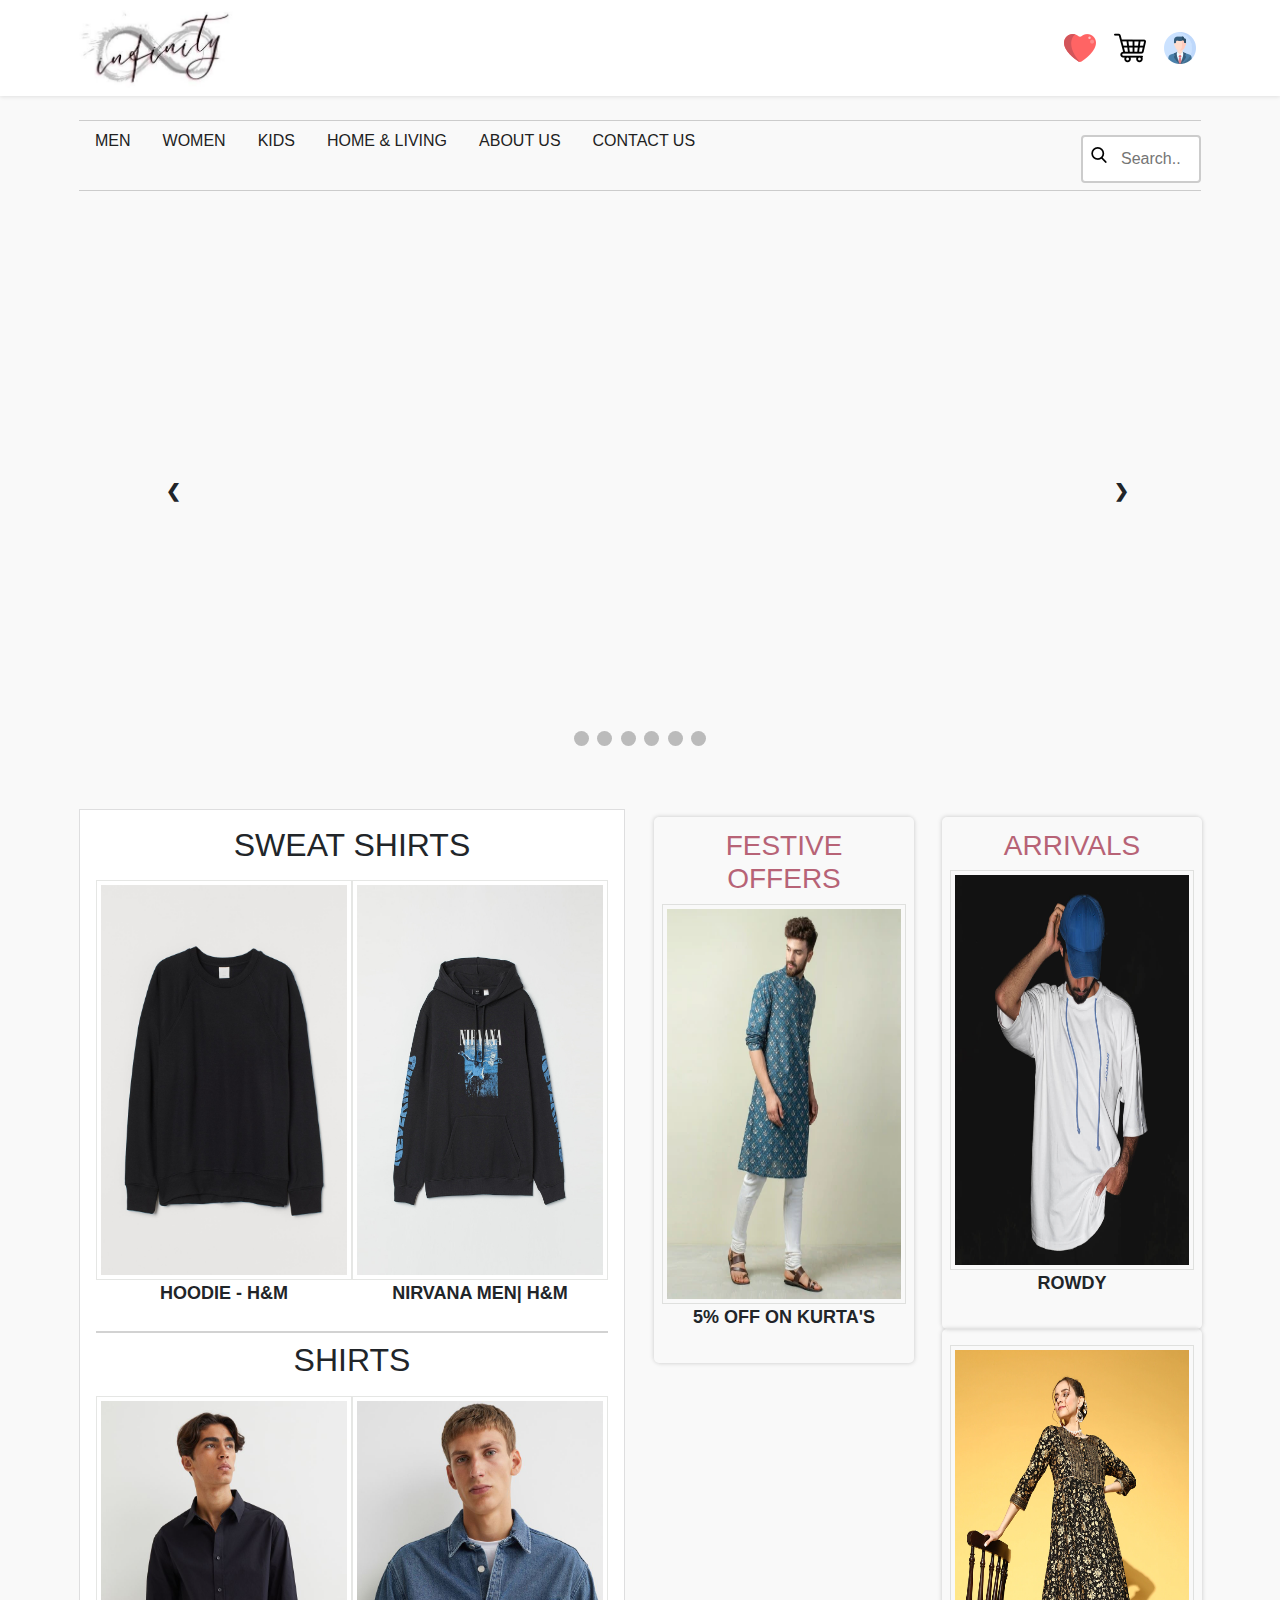
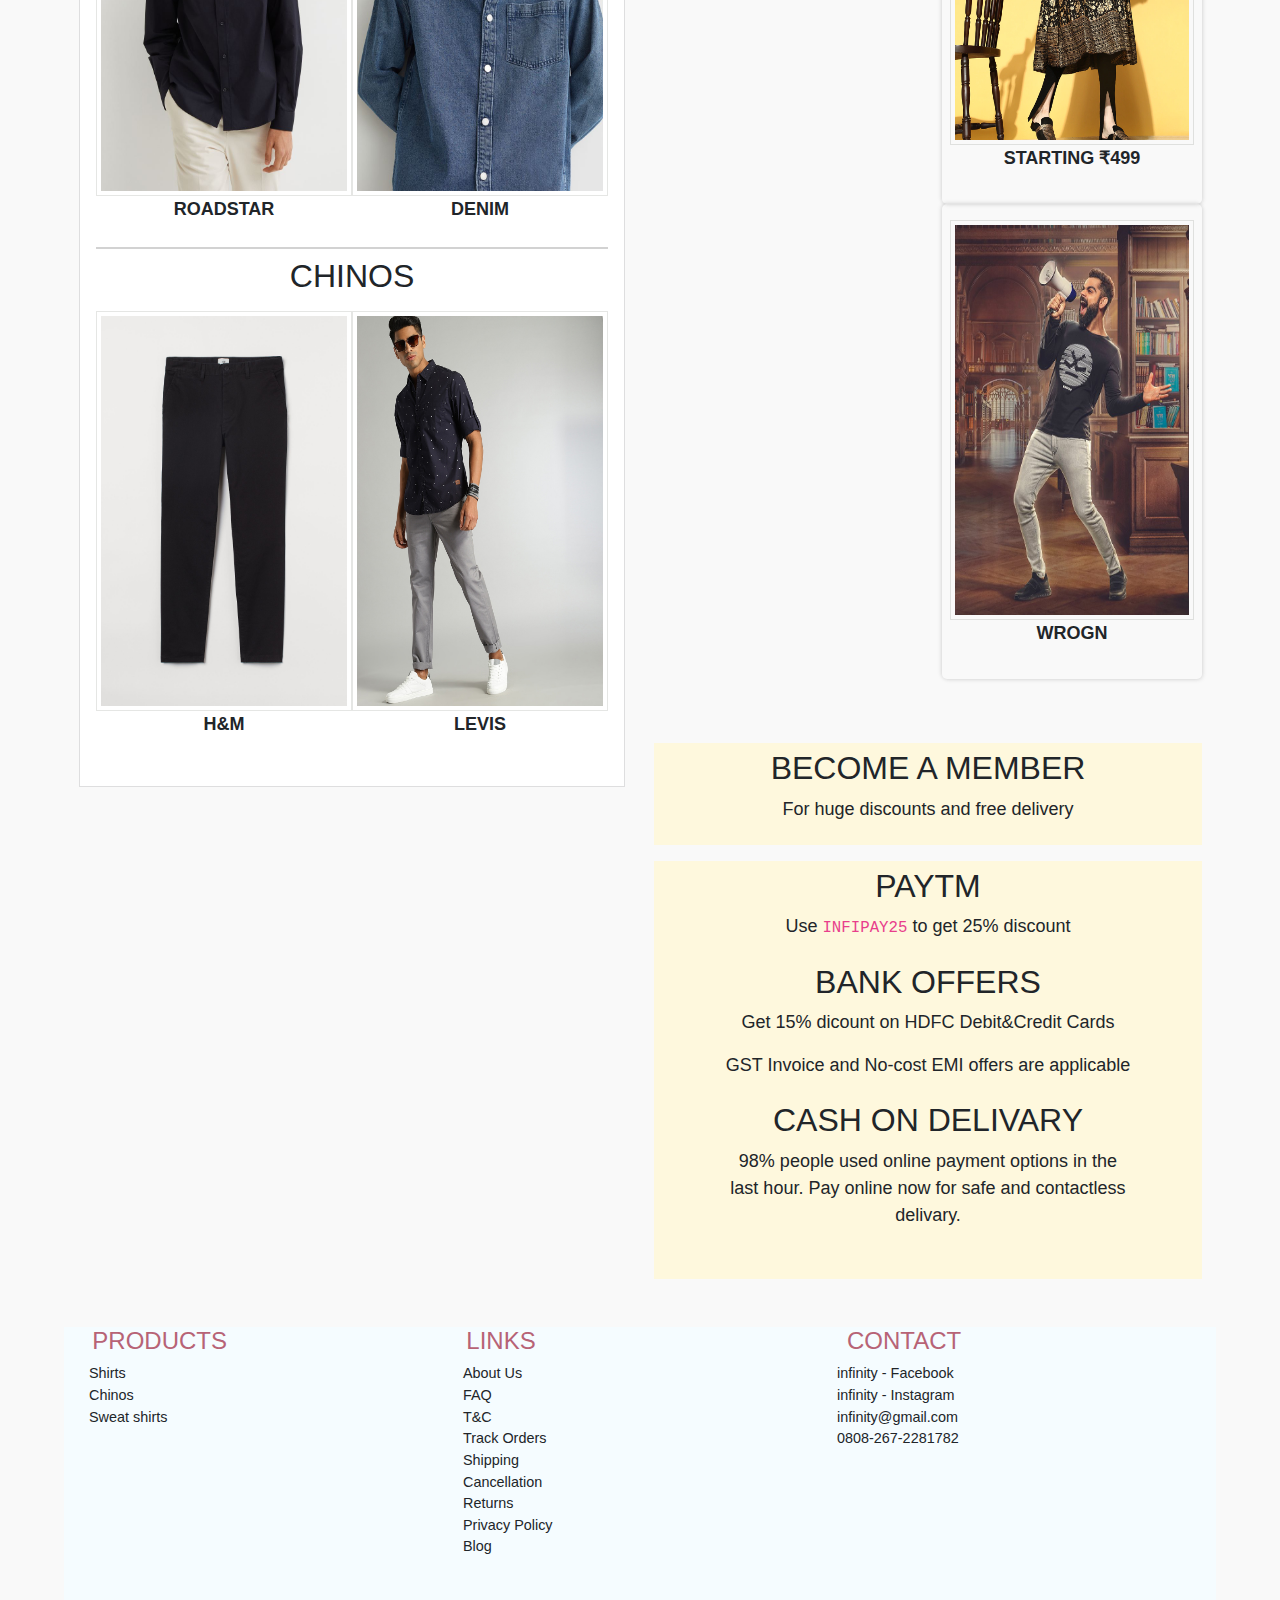
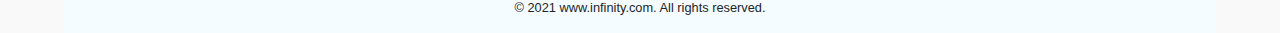
<file: index.html>
<!DOCTYPE html>
<html>
  <head>
    <title>Infinity</title>
    <link rel="shortcut icon" href="img/logo.ico" >
    <meta charset="utf-8">
    
    <meta name="viewport" content="width=device-width, initial-scale=1, shrink-to-fit=no">
      <link href="https://fonts.googleapis.com/css2?family=Roboto:wght@100&display=swap" rel="stylesheet" type='text/css' />
      <link rel="stylesheet" href="https://maxcdn.bootstrapcdn.com/bootstrap/4.0.0/css/bootstrap.min.css" integrity="sha384-Gn5384xqQ1aoWXA+058RXPxPg6fy4IWvTNh0E263XmFcJlSAwiGgFAW/dAiS6JXm" crossorigin="anonymous">
     
    <link rel="stylesheet" type="text/css" href="css/app.css" />
  </head>
  <body>
<!-- header tag  First grid-->
  <header style="background-color: white; box-shadow: 0 1px 4px rgba(0, 0, 0, .1);">
    <div class="container" style="padding-top: 8px;padding-bottom: 8px;">
     <div class="grid grid-two">
       <a href="index.html"><IMG class="displayed" src="img/logo.jpg" alt="logo" 
        style="height: 80px ;"/>

     </div>
     <div class="grid grid-two" style="padding-top: 24px;padding-right: 5px;padding-left: 5;text-align: right;">
      
      <a href="login.html"><img src="img/profile.png" alt="logo" 
        class="mx-auto d-block" style="float: right;" />
       <div class="grid grid-two" style="padding-right: 18px;padding-left: 18;text-align: right;float: right;">
       <a href="mycart.html"><img src="img/shopping-cart.png" alt="logo" 
        class="mx-auto d-block" style="float: right;" />
         <div class="grid grid-two" style="padding-right: 18px;padding-left: 18;text-align: right;float: right;">
        <a href="mycart.html"><img src="img/fav.png" alt="logo" 
        class="mx-auto d-block" style="float: right;" />
        
     </div>
    </div>
   </header>
   <div>
    <!-- header tag  Second grid-->
   <main class="container">
    <nav id="product-nav" class="full">
     <li><a href="products.html">MEN</a></li>
     <li><a href="products.html">WOMEN</a></li>
     <li><a href="products.html">KIDS</a></li>
     <li><a href="products.html">HOME & LIVING</a></li>
     <li><a href="about.html">ABOUT US</a></li>
     <li><a href="contact.html">CONTACT US</a></li>

<!-- <p>Animated search bar</p> -->   
   
   <meta name="viewport" content="width=device-width, initial-scale=1">
    <style> 
input[type=text] {
  float: right;
  width: 120px;
  box-sizing: border-box;
  border: 2px solid #ccc;
  border-radius: 4px;
  font-size: 16px;
  background-color: none;
  background-image: url('img/searchicon.png');
  background-position: 8px 10px; 
  background-repeat: no-repeat;
  padding: 10px 18px 10px 38px;
  -webkit-transition: width 0.4s ease-in-out;
  transition: width 0.4s ease-in-out;
}

input[type=text]:focus {
  width: 100%;
}
</style>
</head>
<body>

<form><center>
  <input type="text" name="search" placeholder="Search..">
</form></center>

</body>
<!-- <p>Animated search done -------------------------------------------------------</p> -->
    </nav>
    <!-- Sliding images -->
    <div class="full">
    <div class="container">
        <style>
* {box-sizing: border-box}
body {font-family: Verdana, sans-serif; margin:0}
.mySlides {display: none}
img {vertical-align: middle;}
float: none;
     margin-left: auto;
     margin-right: auto;
/* Slideshow container */
.slideshow-container {
  max-width: 1000px;
  position: relative;
  margin: auto;
}

/* Next & previous buttons */
.prev, .next {
  cursor: pointer;
  position: absolute;
  top: 50%;
  width: auto;
  padding: 16px;
  margin-top: -22px;
  color: white;
  font-weight: bold;
  font-size: 18px;
  transition: 0.6s ease;
  border-radius: 0 3px 3px 0;
  user-select: none;
}

/* Position the "next button" to the right */
.next {
  right: 0;
  border-radius: 3px 0 0 3px;
}

/* On hover, add a black background color with a little bit see-through */
.prev:hover, .next:hover {
  background-color: rgba(0,0,0,0.8);
}

/* Caption text */
.text {
  color: #f2f2f2;
  font-size: 15px;
  padding: 8px 12px;
  position: absolute;
  bottom: 8px;
  width: 100%;
  text-align: center;
}

/* Number text (1/3 etc) */
.numbertext {
  color: #f2f2f2;
  font-size: 12px;
  padding: 8px 12px;
  position: absolute;
  top: 0;
}

/* The dots/bullets/indicators */
.dot {
  cursor: pointer;
  height: 15px;
  width: 15px;
  margin: 0 2px;
  background-color: #bbb;
  border-radius: 50%;
  display: inline-block;
  transition: background-color 0.6s ease;
}

.active, .dot:hover {
  background-color: #717171;
}

/* Fading animation */
.fade {
  -webkit-animation-name: fade;
  -webkit-animation-duration: 2.5s;
  animation-name: fade;
  animation-duration: 1.5s;
}

@-webkit-keyframes fade {
  from {opacity: .4} 
  to {opacity: 1}
}

@keyframes fade {
  from {opacity: .4} 
  to {opacity: 1}
}

/* On smaller screens, decrease text size */
@media only screen and (max-width: 300px) {
  .prev, .next,.text {font-size: 11px}
}
</style>
</head>
<body>
<!-- slide show images -->
<div class="slideshow-container">

<div class="mySlides fade">
  <!-- <div class="numbertext">1 / 3</div> -->
  <img src="img/product/banners/1.jpg" style="width:100%">
  <!-- <div class="text">Caption Text</div> -->
</div>

<div class="mySlides fade">
 <!--  <div class="numbertext">2 / 3</div> -->
  <img src="img/product/banners/2.jpg" style="width:100%">
  <!-- <div class="text">Caption Two</div> -->
</div>

<div class="mySlides fade">
  <!-- <div class="numbertext">3 / 3</div> -->
  <img src="img/product/banners/3.jpg" style="width:100%">
<!--   <div class="text">Caption Three</div> -->
</div>
<div class="mySlides fade">
  <!-- <div class="numbertext">1 / 3</div> -->
  <img src="img/product/banners/4.jpg" style="width:100%">
  <!-- <div class="text">Caption Text</div> -->
</div>

<div class="mySlides fade">
 <!--  <div class="numbertext">2 / 3</div> -->
  <img src="img/product/banners/5.jpg" style="width:100%">
  <!-- <div class="text">Caption Two</div> -->
</div>

<div class="mySlides fade">
  <!-- <div class="numbertext">3 / 3</div> -->
  <img src="img/product/banners/3.jpg" style="width:100%">
<!--   <div class="text">Caption Three</div> -->
</div>

<a class="prev" onclick="plusSlides(-1)">&#10094;</a>
<a class="next" onclick="plusSlides(1)">&#10095;</a>

</div>
<br>

<div style="text-align:center">
  <span class="dot" onclick="currentSlide(1)"></span> 
  <span class="dot" onclick="currentSlide(2)"></span> 
  <span class="dot" onclick="currentSlide(3)"></span> 
  <span class="dot" onclick="currentSlide(4)"></span> 
  <span class="dot" onclick="currentSlide(5)"></span> 
  <span class="dot" onclick="currentSlide(6)"></span> 
</div>

<script>
var slideIndex = 1;
showSlides(slideIndex);

function plusSlides(n) {
  showSlides(slideIndex += n);
}

function currentSlide(n) {
  showSlides(slideIndex = n);
}

function showSlides(n) {
  var slideIndex = 0;
showSlides();

function showSlides() {
  var i;
  var slides = document.getElementsByClassName("mySlides");
  for (i = 0; i < slides.length; i++) {
    slides[i].style.display = "none"; 
  }
  slideIndex++;
  if (slideIndex > slides.length) {slideIndex = 1} 
  slides[slideIndex-1].style.display = "block"; 
  setTimeout(showSlides, 1000); // Change image every 2 seconds
}
}
</script>
     </div>
    </div>
    <br></br>
   <!--  <div class="full">
    <div class="grid grid-two" style="padding-right: 8px;"> -->
      <div class="row">
    <div class="col-sm">

     <div style="background-color: #fff;border: 1px solid #dededf;box-sizing: border-box;padding: 16px;">
     <!-- start a product line -->
     <center><h2>SWEAT SHIRTS</h2></center>
      <div class="product-line full">
       <div class="product grid grid-two">
<!--         <div class="row">
    <div class="col-sm"> -->

        <!-- <center><h2>Sweet Shirts</h2></center> -->
        <img src="img/product/sweatshirts/1.jpg" style="max-width:100%;"/>
        <b><p>HOODIE - H&M</p></b>
       <!--  <p>black sweat shirt</p>
        <p>₹800</p> -->
       </div>
       <!-- a product -->
       <div class="product grid grid-two">
    <!--     <h2>Sweet Shirt</h2> -->
        <img src="img/product/sweatshirts/4.jpg" style="max-width:100%;">
        <b><p>NIRVANA MEN| H&M </p></b>
       </div>
       <!-- a product -->
      </div>
      <!-- end a product line -->
     <!-- start a product line -->
     <center><h2>SHIRTS</h2></center>

      <div class="product-line full">
       <div class="product grid grid-two">
       <!--  <h2>T-shirts</h2> -->
        <img src="img/product/shirts/2.jpg" style="max-width:100%;"/>
        <b><p>ROADSTAR</p></b>
       </div>
       <!-- a product -->
       <div class="product grid grid-two">
        <!-- <h2>T-shirts</h2> -->
        <img src="img/product/shirts/3.jpg" style="max-width:100%;"/>
        <b><p>DENIM</p></b>
       </div>
       <script type="text/javascript">
         //loads the featured and new product randomly
         (function(d) {
          var types = ['jeans', 'tshirts', 'shoes'];
          var MAX = 5;
          var type = Math.round(Math.random() * 2) - 1;
          var product = Math.round(Math.random() * MAX);
         })(document);
       </script>
       <!-- a product -->
      </div>
      <!-- end a product line -->
     <!-- start a product line -->
     <center><h2>CHINOS</h2></center>
      <div class="product-line full">
       <div class="product grid grid-two"> 
        <!-- <h2>Jeans</h2> -->
        <img src="img/product/chinos/1.jpg" style="max-width:100%;" />
        <b><p>H&M</p></b>
       </div>
       <!-- a product -->
       <div class="product grid grid-two">
        <!-- <h2>Jeans</h2> -->
        <img src="img/product/chinos/5.jpg" style="max-width:100%;" />
        <b><p>LEVIS</p></b>
       </div>
       <!-- a product -->
      </div>
      <!-- end a product line -->
     </div>
    </div>

    <div class="grid grid-two">

     <div class="full">
     <!-- Featured product box -->
     <div class="grid grid-two">
      <div class="box">
       <center><h3 class="text-blue uppr">FESTIVE OFFERS</h3></center>
       <div class="product">
        <!-- <h2>white shirt</h2> -->
        <img src="img/product/shirts/kurta.jpg" style="max-width:100%;" />
        <b><p>5% OFF ON KURTA'S</p></b>
      <!--   <p>starting ₹499</p> -->
       </div>
      </div>
     </div>
     <!-- Featured product box -->


     <!-- new product box -->
     <div class="grid grid-two">
      <div class="box">
       <center><h3 class="text-blue uppr">ARRIVALS</h3></center>
       <div class="product">
       <!--  <h2>Jeans</h2> -->
        <img src="img/product/shirts/rowdy.jpg" style="max-width:100%;" />
        <b><p>ROWDY</p></b>
       </div>
      </div>
     </div>
     <br></br>
     <!-- finish new product box -->
      <div class="full">
     <!-- Featured product box -->
     <div class="grid grid-two">
      <div class="box">
      <!--  <h3 class="text-blue uppr">Festive Discounts</h3> -->
       <div class="product">
        <!-- <h2>white shirt</h2> -->
        <img src="img/product/shirts/festive.jpg" style="max-width:100%" />
        <b><p>STARTING  ₹499 </p></b>
       <!--  <p>starting ₹499</p> -->
       </div>
      </div>
     </div>
     <!-- Featured product box -->

     <!-- new product box -->
     <div class="grid grid-two">
      <div class="box">
       <!-- <h3 class="text-blue uppr">Arrivals</h3> -->
       <div class="product">
       <!--  <h2>Jeans</h2> -->
        <img src="img/product/shirts/wrogn.jpg" style="max-width:100%" />
        <b><p>WROGN</p></b>
       </div>
      </div>
     </div>
     </div>
     <br></br>
     <div class="light-background clear" style="width: 95%; margin: 8px auto; padding:6px 16px;box-sizing: border-box;">
      <center><h2>BECOME A MEMBER</h2></center>
      <center><p>For huge discounts and free delivery<p></center>
     </div>
    </div>
      <div class="light-background clear" style="width: 95%; margin: 8px auto; padding:6px 16px   ;box-sizing: border-box;">
      <center><h2>PAYTM</h2></center>
      <center><p>Use <code>INFIPAY25</code> to get 25% discount</p></center>
      <div class="light-background clear" style="width: 95%; margin: 8px auto; padding:6px 16px   ;box-sizing: border-box;">
      <center><h2>BANK OFFERS</h2></center>
      <center><p>Get 15% dicount on HDFC Debit&Credit Cards<p></center>
      <center><p>GST Invoice and No-cost EMI offers are applicable</p></center>
      <div class="light-background clear" style="width: 96%; margin: 8px auto; padding:6px 16px   ;box-sizing: border-box;">
      <center><h2>CASH ON DELIVARY</h2></center>
      <center><p>98% people used online payment options in the last hour.
      Pay online now for safe and contactless delivary.</p></center></b>
     </div>
    </div>
    </div>
    </div>

   </main>
   <footer>
    <div class="container" style="background-color: #F5FCFF">
    <div class="full">
     <div class="grid grid-three">
     <h4 class="text-blue">&nbsp;&nbsp;PRODUCTS</h4>
      <ul>
       <small><li>Shirts</li></small>
       <small><li>Chinos</li></small>
       <small><li>Sweat shirts</li></small>
      </ul>
     </div>
     <div class="grid grid-three">
     <h4 class="text-blue">&nbsp;&nbsp;LINKS</h4>
    <ul>
        <small><li>About Us</li></small>
       <small><li>FAQ</li></small>
       <small><li>T&C</li></small>
       <small><li>Track Orders</li></small>
       <small><li>Shipping</li></small>
       <small><li>Cancellation</li></small>
       <small><li>Returns</li></small>
       <small><li>Privacy Policy</li></small>
       <small><li>Blog</li></small>
      </ul>
           </div>
     <div class="grid grid-three">
     <h4 class="text-blue">&nbsp;&nbsp;&nbsp;CONTACT</h4>
      <ul>
       <small><li>infinity - Facebook</li></small>
      <small><li>infinity - Instagram</li></small>
      <small><li>infinity@gmail.com</li></small>
       <small><li>0808-267-2281782</li></small>
  
      </ul>
     </div>
     
    </div><small>
    <div style="text-align: center; padding: 16px;">
      &copy; 2021 www.infinity.com. All rights reserved.
    </div>
    </div></small>
     
   </footer>
   <script type="text/javascript">
    (function(d) {
     var products = document.getElementsByClassName('product');
     for(var i = products.length - 1;i >= 0 ; --i) {
      products[i].onclick = function() {
       var src = this.getElementsByTagName('img')[0].src;
       document.location.href = 'demo.html#' +  src;
      }
     }
    })(document);

   </script>
  </body>
</html>
</file>
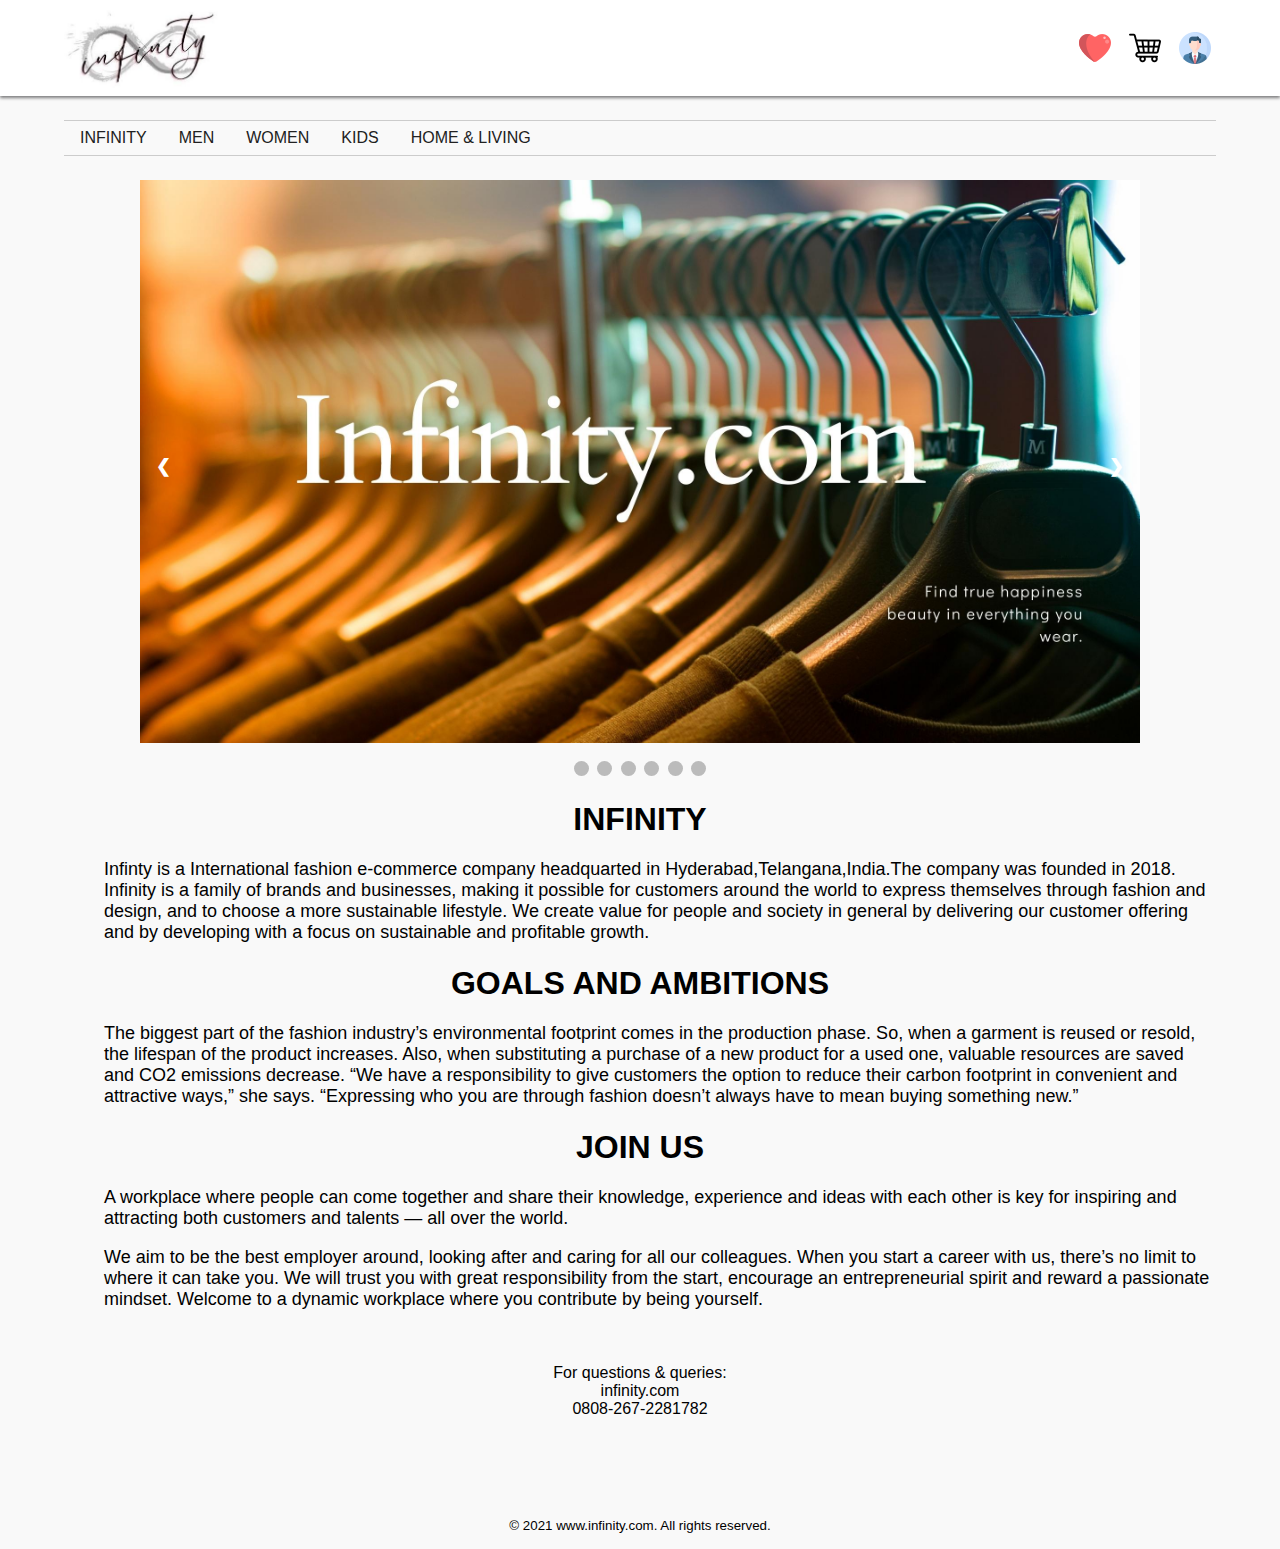
<file: about.html>
<!DOCTYPE html>
<html>
  <head>
    <title>Infinity</title>
    <link rel="shortcut icon" href="img/logo.ico" />
    <meta charset="utf-8" />
    
    <link href="https://fonts.googleapis.com/css2?family=Roboto:wght@100&display=swap" rel="stylesheet" type='text/css' />
   
    <link rel="stylesheet" type="text/css" href="css/app.css" />
  </head>

  <body>
  <style>
body{
  background-image:url("https://www.linkpicture.com/q/background_19.jpg");
    height: 100%;
    background-position: end;

    /*background-repeat:no-repeat;*/
    background-size: cover;
     background-origin: content-box;
    }

</style>
   <header style="background-color: white; box-shadow: 0 2px 3px rgba(1, 2, 3, .5);">
    <div class="container" style="padding-top: 8px;padding-bottom: 8px;">
     <div class="grid grid-two">
       <a href="index.html"><IMG class="displayed" src="img/logo.jpg" alt="logo" 
        style="height: 80px ;"/>
       
     </div>
      <div class="grid grid-two" style="padding-top: 24px;padding-right: 5px;padding-left: 5;text-align: right;">
      
      <a href="login.html"><img src="img/profile.png" alt="logo" 
        class="mx-auto d-block" style="float: right;" />
       <div class="grid grid-two" style="padding-right: 18px;padding-left: 18;text-align: right;float: right;">
       <a href="mycart.html"><img src="img/shopping-cart.png" alt="logo" 
        class="mx-auto d-block" style="float: right;" />
         <div class="grid grid-two" style="padding-right: 18px;padding-left: 18;text-align: right;float: right;">
        <a href="mycart.html"><img src="img/fav.png" alt="logo" 
        class="mx-auto d-block" style="float: right;" />
     </div>
    </div>

   </header>

   <main class="container">
      

   <nav id="product-nav" class="full">
      
     <li><a href="index.html">INFINITY</a></li>
     <li><a href="products.html">MEN</a></li>
     <li><a href="products.html">WOMEN</a></li>
     <li><a href="products.html">KIDS</a></li>
     <li><a href="products.html">HOME & LIVING</a></li>
    <!--   <li style="float: right"><a href="register.html">Sign-up</a></li>
     <li style="float: right"><a href="login.html">Sign-in</a></li>
      -->
    </nav>
    <!--   For image slider -->
    <div class="full">
    <div class="container">
        <style>
* {box-sizing: border-box}
body {font-family: Verdana, sans-serif; margin:0}
.mySlides {display: none}
img {vertical-align: middle;}
/*float: none;
     margin-left: auto;
     margin-right: auto;*/
/* Slideshow container */
.slideshow-container {
  max-width: 1000px;
  position: relative;
  margin: auto;
}

/* Next & previous buttons */
.prev, .next {
  cursor: pointer;
  position: absolute;
  top: 50%;
  width: auto;
  padding: 16px;
  margin-top: -22px;
  color: white;
  font-weight: bold;
  font-size: 18px;
  transition: 0.6s ease;
  border-radius: 0 3px 3px 0;
  user-select: none;
}

/* Position the "next button" to the right */
.next {
  right: 0;
  border-radius: 3px 0 0 3px;
}

/* On hover, add a black background color with a little bit see-through */
.prev:hover, .next:hover {
  background-color: rgba(0,0,0,0.8);
}

/* Caption text */
.text {
  color: #f2f2f2;
  font-size: 15px;
  padding: 8px 12px;
  position: absolute;
  bottom: 8px;
  width: 100%;
  text-align: center;
}

/* Number text (1/3 etc) */
.numbertext {
  color: #f2f2f2;
  font-size: 12px;
  padding: 8px 12px;
  position: absolute;
  top: 0;
}

/* The dots/bullets/indicators */
.dot {
  cursor: pointer;
  height: 15px;
  width: 15px;
  margin: 0 2px;
  background-color: #bbb;
  border-radius: 50%;
  display: inline-block;
  transition: background-color 0.6s ease;
}

.active, .dot:hover {
  background-color: #717171;
}

/* Fading animation */
.fade {
  -webkit-animation-name: fade;
  -webkit-animation-duration: 1.5s;
  animation-name: fade;
  animation-duration: 4.5s;
}

@-webkit-keyframes fade {
  from {opacity: .4} 
  to {opacity: 1}
}

@keyframes fade {
  from {opacity: .4} 
  to {opacity: 1}
}

/* On smaller screens, decrease text size */
@media only screen and (max-width: 300px) {
  .prev, .next,.text {font-size: 11px}
}
</style>
</head>
<body>

<div class="slideshow-container">

<div class="mySlides fade">
  <!-- <div class="numbertext">1 / 3</div> -->
  <img src="img/product/banners2/2.jpg" style="width:100%">
  <!-- <div class="text">Caption Text</div> -->
</div>

<div class="mySlides fade">
 <!--  <div class="numbertext">2 / 3</div> -->
  <img src="img/product/banners2/1.jpg" style="width:100%">
  <!-- <div class="text">Caption Two</div> -->
</div>

<div class="mySlides fade">
  <!-- <div class="numbertext">3 / 3</div> -->
  <img src="img/product/banners2/2.jpg" style="width:100%">
<!--   <div class="text">Caption Three</div> -->
</div>
<div class="mySlides fade">
  <!-- <div class="numbertext">1 / 3</div> -->
  <img src="img/product/banners2/3.jpg" style="width:100%">
  <!-- <div class="text">Caption Text</div> -->
</div>

<div class="mySlides fade">
 <!--  <div class="numbertext">2 / 3</div> -->
  <img src="img/product/banners2/4.jpg" style="width:100%">
  <!-- <div class="text">Caption Two</div> -->
</div>

<div class="mySlides fade">
  <!-- <div class="numbertext">3 / 3</div> -->
  <img src="img/product/banners2/5.jpg" style="width:100%">
<!--   <div class="text">Caption Three</div> -->
</div>

<a class="prev" onclick="plusSlides(-1)">&#10094;</a>
<a class="next" onclick="plusSlides(1)">&#10095;</a>

</div>
<br>

<div style="text-align:center">
  <span class="dot" onclick="currentSlide(1)"></span> 
  <span class="dot" onclick="currentSlide(2)"></span> 
  <span class="dot" onclick="currentSlide(3)"></span> 
  <span class="dot" onclick="currentSlide(4)"></span> 
  <span class="dot" onclick="currentSlide(5)"></span> 
  <span class="dot" onclick="currentSlide(6)"></span> 
</div>

<script>
var slideIndex = 1;
showSlides(slideIndex);

function plusSlides(n) {
  showSlides(slideIndex += n);
}

function currentSlide(n) {
  showSlides(slideIndex = n);
}

function showSlides(n) {
  var slideIndex = 0;
showSlides();

function showSlides() {
  var i;
  var slides = document.getElementsByClassName("mySlides");
  for (i = 0; i < slides.length; i++) {
    slides[i].style.display = "none"; 
  }
  slideIndex++;
  if (slideIndex > slides.length) {slideIndex = 1} 
  slides[slideIndex-1].style.display = "block"; 
  setTimeout(showSlides, 8000); // Change image every 2 seconds
}
}

</script>
     </div>
    </div>
 
    <div> 
     <center><h1>INFINITY</h1></center>
     <ul>
        <p>Infinty is a International fashion e-commerce company headquarted in Hyderabad,Telangana,India.The company was founded in 2018. Infinity is a family of brands and businesses, making it possible for customers around the world to express themselves through fashion and design, and to choose a more sustainable lifestyle. We create value for people and society in general by delivering our customer offering and by developing with a focus on sustainable and profitable growth.</p> 
     </li>
   </div>
     <center><h1> GOALS AND AMBITIONS </h1></center>
     <ul>
      <p>The biggest part of the fashion industry’s environmental footprint comes in the production phase. So, when a garment is reused or resold, the lifespan of the product increases. Also, when substituting a purchase of a new product for a used one, valuable resources are saved and CO2 emissions decrease.
      “We have a responsibility to give customers the option to reduce their carbon footprint in convenient and attractive ways,” she says. “Expressing who you are through fashion doesn’t always have to mean buying something new.”</p>
     
</ul>
<center><h1> JOIN US </h1></center>
<ul>
    <p>A workplace where people can come together and share their knowledge, experience and ideas with each other is key for inspiring and attracting both customers and talents
    — all over the world.</p>
      
    <p>We aim to be the best employer around, looking after and caring for all our colleagues. When you start a career with us, there’s no limit to where it can take you. We will trust you with great responsibility from the start, encourage an entrepreneurial spirit and reward a passionate mindset. Welcome to a dynamic workplace where you contribute by being yourself.<p>
</ul>
<br><br>
<center>For questions & queries: </br>infinity.com </br> 0808-267-2281782 </br>

</br>
</br>

  </main>
   <footer>
    <div class="container">
    <div class="full">
     <!-- <div class="grid grid-three">
     <h4 class="text-blue">PRODUCTS</h4>
      <ul>
       <small><li>Shirts</li></small>
       <small><li>Chinos</li></small>
       <small><li>Sweat shirts</li></small>
      </ul>
     </div>
     <div class="grid grid-three">
     <h4 class="text-blue">LINKS</h4>
    <ul>
        <small><li>About Us</li></small>
       <small><li>FAQ</li></small>
       <small><li>T&C</li></small>
       <small><li>Track Orders</li></small>
       <small><li>Shipping</li></small>
       <small><li>Cancellation</li></small>
       <small><li>Returns</li></small>
       <small><li>Privacy Policy</li></small>
       <small><li>Blog</li></small>
      </ul>
           </div>
     <div class="grid grid-three">
     <h4 class="text-blue">CONTACT</h4>
      <ul>
       <small><li>infinity - Facebook</li></small>
      <small><li>infinity - Instagram</li></small>
      <small><li>infinity@gmail.com</li></small>
       <small><li>0808-267-2281782</li></small>
  
      </ul>
     </div>-->
     
   </div><small>
    <div style="text-align: center; padding: 16px;">
      &copy; 2021 www.infinity.com. All rights reserved.
    </div>
    </div></small>
     
   </footer>
   <script type="text/javascript">
    (function(d) {
     var products = document.getElementsByClassName('product');
     for(var i = products.length - 1;i >= 0 ; --i) {
      products[i].onclick = function() {
       var src = this.getElementsByTagName('img')[0].src;
       document.location.href = 'demo.html#' +  src;
      }
     }
    })(document);

   </script>
  </body>
</html>
</file>
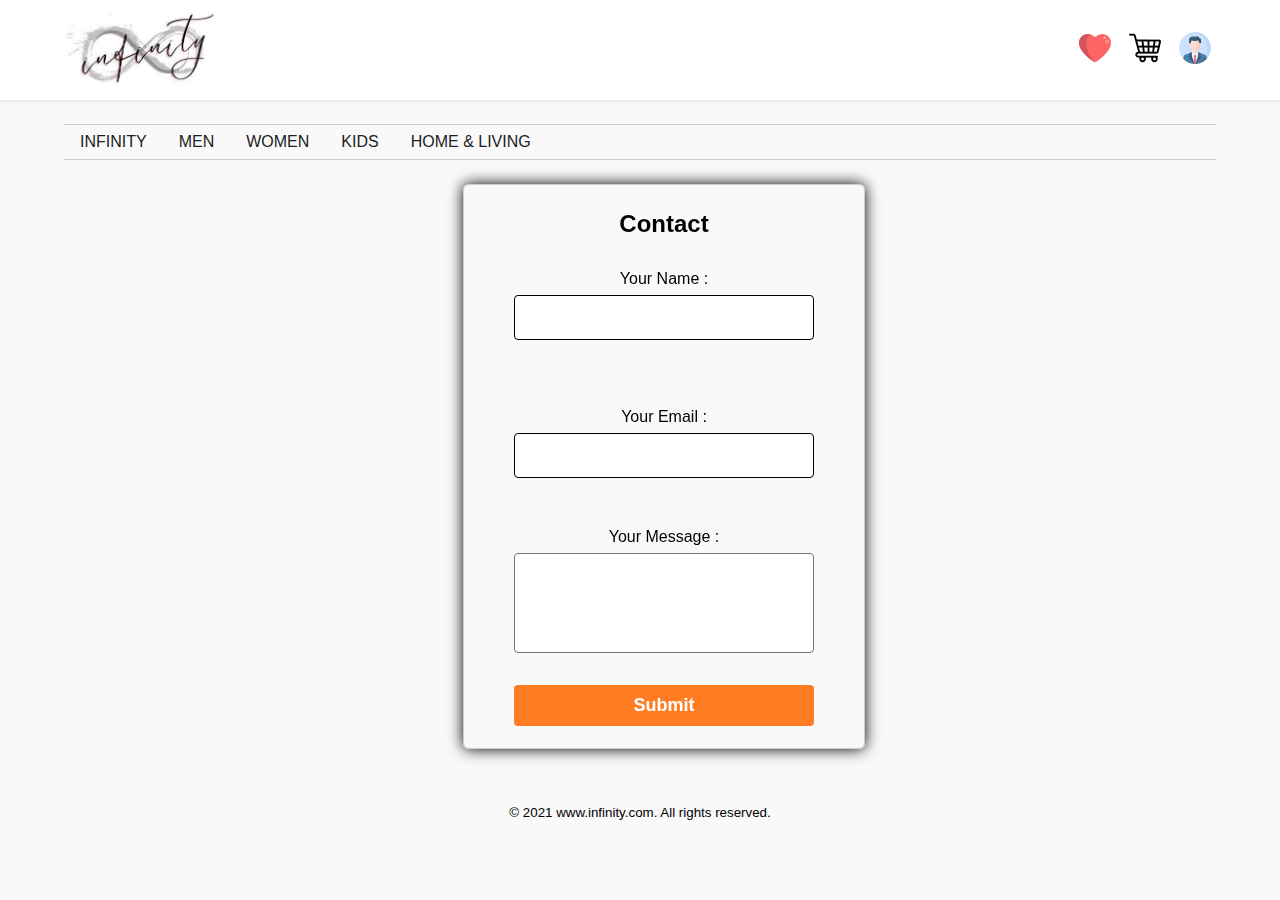
<file: contact.html>
<!DOCTYPE html>
<html>
  <head>
    <title>Infinity</title>
    <link rel="shortcut icon" href="img/logo.ico" />
    <meta charset="utf-8" />
     <link href="https://fonts.googleapis.com/css2?family=Roboto:wght@100&display=swap" rel="stylesheet" type='text/css' />
    <link rel="stylesheet" type="text/css" href="css/app.css" />
    <link rel="stylesheet" type="text/css" href="css/contact.css" />
  <link rel="stylesheet" type="text/css" href="css/form.css" />
  </head>
  <style>
body{
  background-image:url("https://www.linkpicture.com/q/background_19.jpg");
    height: 100%;
    background-position: center;
    background-repeat: no-repeat;
    background-size: cover;
    }
</style>
  <body>
   <header style="background-color: white; box-shadow: 0 1px 4px rgba(0, 0, 0, .1);">
    <div class="container" style="padding-top: 8px;padding-bottom: 8px;">
     <div class="grid grid-two">

 <a href="index.html"><IMG class="displayed" src="img/logo.jpg" alt="logo" 
        style="height: 80px ;"/>

     </div>
     <div class="grid grid-two" style="padding-top: 24px;padding-right: 5px;padding-left: 5;text-align: right;">
      
      <a href="login.html"><img src="img/profile.png" alt="logo" 
        class="mx-auto d-block" style="float: right;" />
       <div class="grid grid-two" style="padding-right: 18px;padding-left: 18;text-align: right;float: right;">
       <a href="mycart.html"><img src="img/shopping-cart.png" alt="logo" 
        class="mx-auto d-block" style="float: right;" />
         <div class="grid grid-two" style="padding-right: 18px;padding-left: 18;text-align: right;float: right;">
        <a href="mycart.html"><img src="img/fav.png" alt="logo" 
        class="mx-auto d-block" style="float: right;" />
     </div>
    </div>
   </header>
   <main class="container">

    <nav id="product-nav" class="full">
     <li><a href="index.html">INFINITY</a></li>
     <li><a href="products.html">MEN</a></li>
     <li><a href="products.html">WOMEN</a></li>
     <li><a href="products.html">KIDS</a></li>
     <li><a href="products.html">HOME & LIVING</a></li>
     <!-- <li style="float: right"><a href="login.html">Sign-in</a></li>
      <li style="float: right"><a href="register.html">Sign-up</a></li> -->
    </nav>

    <div id="main">
    <!-- <h1>Contact </h1>
     -->
    <div id="form_sample"></div>
    <script src="js/form.js"></script>
    </div>

  </main>
  <footer>
   <div class="container">
   <div class="full">
    <div class="grid grid-three">
    <!-- <h4 class="text-blue">PRODUCTS</h4>
     <ul>
      <li>T-shirts</li>
      <li>Jeans</li>
      <li>Shoes</li>
     </ul>
    </div>
    <div class="grid grid-three">
    <h4 class="text-blue">LINKS</h4>
     <ul>
      <li>T-shirts</li>
      <li>Jeans</li>
      <li>Shoes</li>
     </ul>
    </div>
    <div class="grid grid-three">
    <h4 class="text-blue">CONTACT</h4>
     <ul>
      <li>T-shirts</li>
      <li>Jeans</li>
      <li>Shoes</li>
     </ul>
    </div>
   </div>
   </div>
 -->    
 </div><small>
    <div style="text-align: center; padding: 16px;">
      &copy; 2021 www.infinity.com. All rights reserved.
    </div>
    </div></small>
  </footer>
  <script type="text/javascript">
   (function(d) {
    var products = document.getElementsByClassName('product');
    for(var i = products.length - 1;i >= 0 ; --i) {
     products[i].onclick = function() {
      var src = this.getElementsByTagName('img')[0].src;
      document.location.href = 'demo.html#' +  src;
     }
    }
   })(document);

  </script>
 </body>
 </html>


  </body>
</html>
</file>
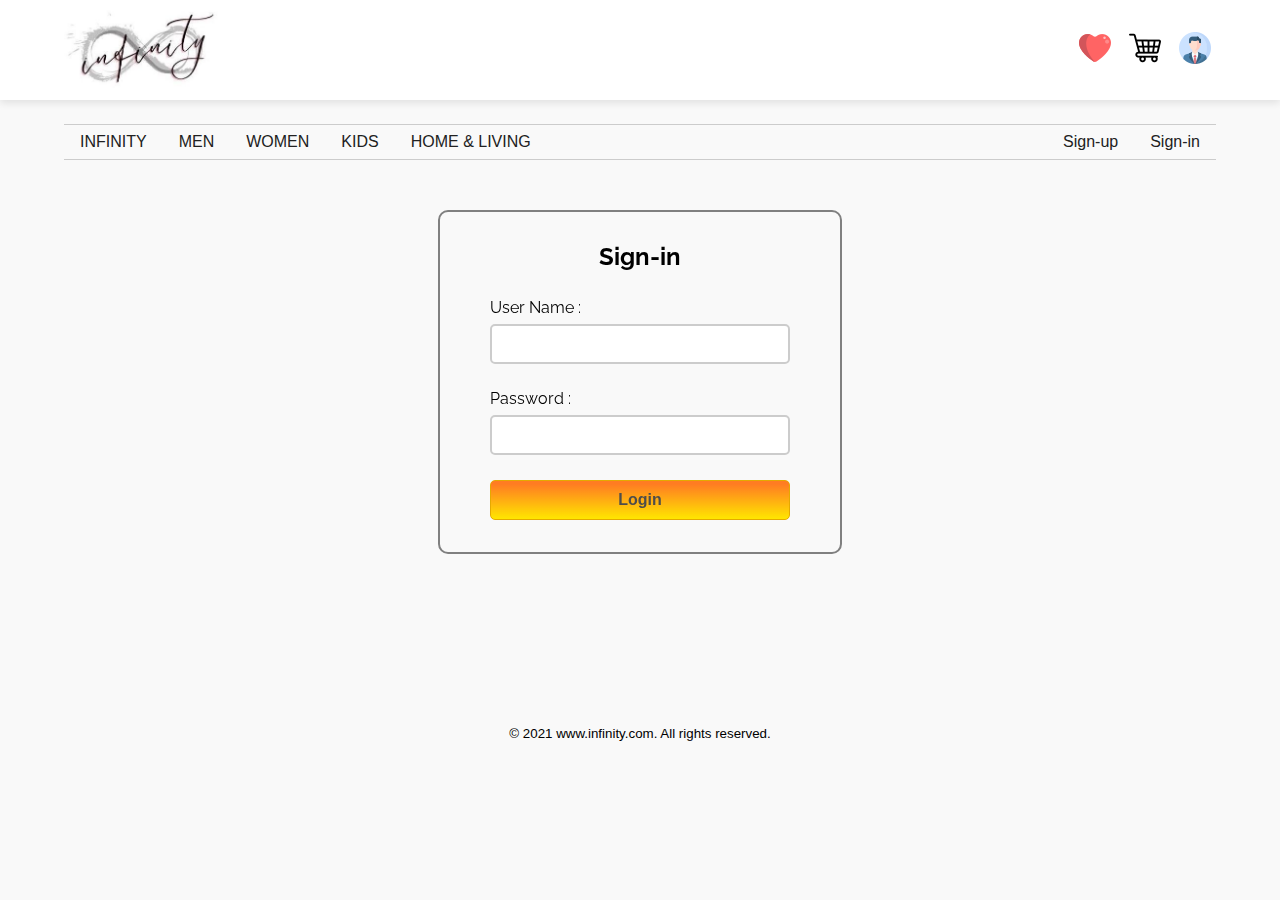
<file: login.html>
<!DOCTYPE html>
<html>
  <head>

    <title>Infinity</title>
    <link rel="shortcut icon" href="img/logo.ico" />
    <meta charset="utf-8" />

   <link href="https://fonts.googleapis.com/css2?family=Roboto:wght@100&display=swap" rel="stylesheet" type='text/css' />
    <link rel="stylesheet" type="text/css" href="css/app.css" />
    <!-- Include CSS File Here -->
<link rel="stylesheet" href="css/login.css"/>
<!-- Include JS File Here -->
<script src="js/login.js"></script>
  </head>

  <style>
body{
  background-image:url("https://www.linkpicture.com/q/background_19.jpg");
    height: 100%;
    background-position: center;
    background-repeat: no-repeat;
    background-size: cover;
    }
</style>
  <body>
   <header style="background-color: white; box-shadow: 0 3px 8px rgba(0, 2, 0, .1);">
    <div class="container" style="padding-top: 8px;padding-bottom: 8px;">
     <div class="grid grid-two">
             <a href="index.html"><IMG class="displayed" src="img/logo.jpg" alt="logo" 
        style="height: 80px ;"/>

</style>

     </div>
     <div class="grid grid-two" style="padding-top: 24px;padding-right: 5px;padding-left: 5;text-align: right;">
      
      <a href="login.html"><img src="img/profile.png" alt="logo" 
        class="mx-auto d-block" style="float: right;" />
       <div class="grid grid-two" style="padding-right: 18px;padding-left: 18;text-align: right;float: right;">
       <a href="mycart.html"><img src="img/shopping-cart.png" alt="logo" 
        class="mx-auto d-block" style="float: right;" />
         <div class="grid grid-two" style="padding-right: 18px;padding-left: 18;text-align: right;float: right;">
        <a href="mycart.html"><img src="img/fav.png" alt="logo" 
        class="mx-auto d-block" style="float: right;" />
     </div>
    </div>
   </header>
   <main class="container">
    <nav id="product-nav" class="full">
     <li><a href="index.html">INFINITY</a></li>
     <li><a href="products.html">MEN</a></li>
     <li><a href="products.html">WOMEN</a></li>
     <li><a href="products.html">KIDS</a></li>
     <li><a href="products.html">HOME & LIVING</a></li>
     <li style="float: right"><a href="login.html">Sign-in</a></li>
      <li style="float: right"><a href="register.html">Sign-up</a></li>

    </nav>
    <div class="container">
      <div class="main">
    <h2> Sign-in</h2>
    <form id="form_id" method="post" name="myform">
    <label>User Name :</label>
    <input type="text" name="username" id="username"/>
    <label>Password :</label>
    <input type="password" name="password" id="password"/>
    <input type="button" value="Login" id="submit" onclick="validate()"/>
    </form>
    </div>
    </div>
    </div>
  </main>
  <footer>
   <div class="container">
   <div class="full">
    <br></br>
    <br></br>
    <br></br>
     </div><small>
    <div style="text-align: center; padding: 16px;">
      &copy; 2021 www.infinity.com. All rights reserved.
    </div>
    </div></small>
  </footer>

  <script type="text/javascript">
   (function(d) {
    var products = document.getElementsByClassName('product');
    for(var i = products.length - 1;i >= 0 ; --i) {
     products[i].onclick = function() {
      var src = this.getElementsByTagName('img')[0].src;
      document.location.href = 'demo.html#' +  src;
     }
    }
   })(document);

  </script>
 </body>
</html>

    </body>
    </html>
</file>
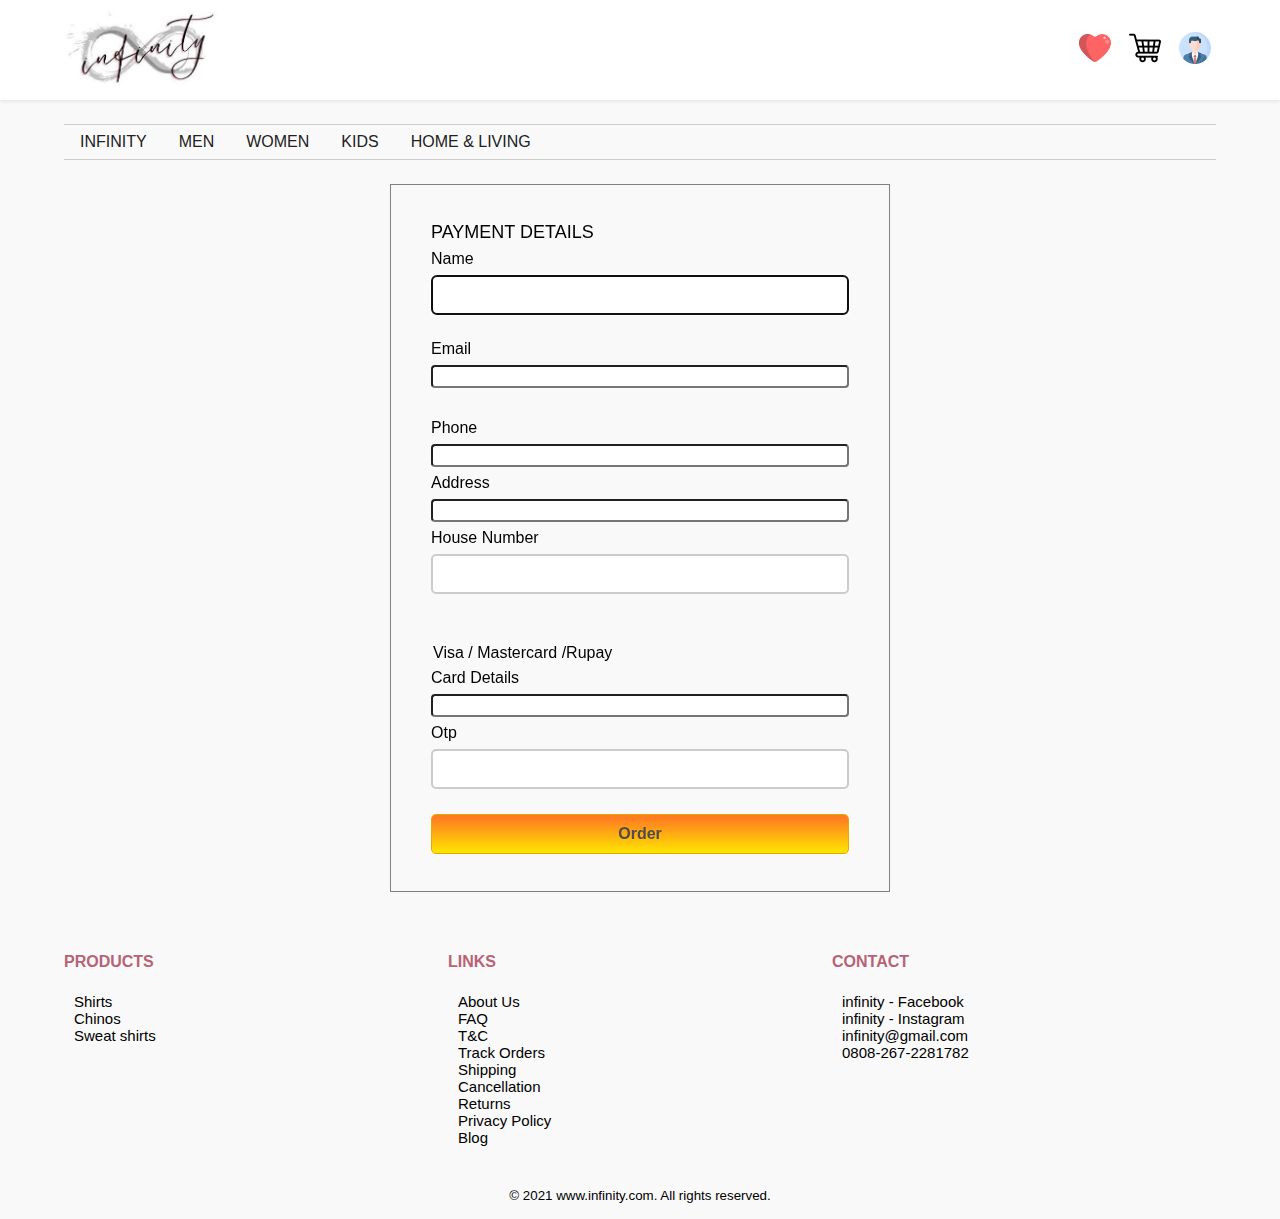
<file: mycart.html>
<!DOCTYPE html>
<html>
  <head>
    <title>Infinity</title>
    <link rel="shortcut icon" href="img/logo.ico" />
    <meta charset="utf-8" />
        <link href="https://fonts.googleapis.com/css2?family=Roboto:wght@100&display=swap" rel="stylesheet" type='text/css' />
    <link rel="stylesheet" type="text/css" href="css/app.css" />
    <!-- Include CSS File Here -->
<link rel="stylesheet" href="css/login.css"/>
<link rel="stylesheet" href="css/mycart.css"/>
<!-- Include JS File Here -->
<script src="js/login.js"></script>
  </head>
  <style>
body{
  background-image:url("https://www.linkpicture.com/q/background_19.jpg");
    height: 100%;
    background-position: center;
    background-repeat: no-repeat;
    background-size: cover;
    }
</style>
  <body>
   <header style="background-color: white; box-shadow: 0 1px 4px rgba(0, 0, 0, .1);">
    <div class="container" style="padding-top: 8px;padding-bottom: 8px;">
     <div class="grid grid-two">
       <a href="index.html"><img src="img/logo.jpg" alt="logo" style="height: 80px ;" />

     </div>
     <div class="grid grid-two" style="padding-top: 24px;padding-right: 5px;padding-left: 5;text-align: right;">
      
      <a href="login.html"><img src="img/profile.png" alt="logo" 
        class="mx-auto d-block" style="float: right;" />
       <div class="grid grid-two" style="padding-right: 18px;padding-left: 18;text-align: right;float: right;">
       <a href="mycart.html"><img src="img/shopping-cart.png" alt="logo" 
        class="mx-auto d-block" style="float: right;" />
         <div class="grid grid-two" style="padding-right: 18px;padding-left: 18;text-align: right;float: right;">
        <a href="mycart.html"><img src="img/fav.png" alt="logo" 
        class="mx-auto d-block" style="float: right;" />
     </div>
    </div>
   </header>
   <main class="container">

    <nav id="product-nav" class="full">
     <li><a href="index.html">INFINITY</a></li>
     <li><a href="products.html">MEN</a></li>
     <li><a href="products.html">WOMEN</a></li>
     <li><a href="products.html">KIDS</a></li>
     <li><a href="products.html">HOME & LIVING</a></li>
     <!-- <li style="float: right"><a href="login.html">Sign-in</a></li>
      <li style="float: right"><a href="register.html">Signup</a></li> -->
    </nav>
  </main>
  			</tr>
  			</table>
  				<div class="container">
  				<section>
  					<form id="payment" action="menus.html">
  					<div class="details">
  						<p id="p1">PAYMENT DETAILS</p>
  					</div>

  				                <label for=name >Name</label>
  				                <input id="name" name="name" type="text" required autofocus />

  				                <label for=email>Email</label>
  				                <input id="email" name="email" type="email" required /></br>

  				                <label for=phone>Phone</label>
  				                <input id="phone" name="phone" type="tel" required />

  				                <label for=address>Address</label>
  				                <input id="address" name="address" required>

  				                <label for=postcode>House Number</label>
  				                <input id="postcode" name=postcode type="text" required /></br>

  				             <legend id="card">Visa / Mastercard /Rupay</legend>
  				                <label for=Enumber>Card Details</label>
  				                <input id=cardnumber name=cardnumber type=number required />


  				                <label for=namecard>Otp</label>

  				                <input type="password" name="password">

  				        		<input type="button" value="Order" id="order" onclick="validate()">
  							</form>
  					</section>

  				</div>


  </main>
   <footer>
    <div class="container">
    <div class="full">
     <div class="grid grid-three">
     <h4 class="text-blue">PRODUCTS</h4>
      <ul>
       <small><li>Shirts</li></small>
       <small><li>Chinos</li></small>
       <small><li>Sweat shirts</li></small>
      </ul>
     </div>
     <div class="grid grid-three">
     <h4 class="text-blue">LINKS</h4>
    <ul>
        <small><li>About Us</li></small>
       <small><li>FAQ</li></small>
       <small><li>T&C</li></small>
       <small><li>Track Orders</li></small>
       <small><li>Shipping</li></small>
       <small><li>Cancellation</li></small>
       <small><li>Returns</li></small>
       <small><li>Privacy Policy</li></small>
       <small><li>Blog</li></small>
      </ul>
           </div>
     <div class="grid grid-three">
     <h4 class="text-blue">CONTACT</h4>
      <ul>
       <small><li>infinity - Facebook</li></small>
      <small><li>infinity - Instagram</li></small>
      <small><li>infinity@gmail.com</li></small>
       <small><li>0808-267-2281782</li></small>
  
      </ul>
     </div>
     
    </div><small>
    <div style="text-align: center; padding: 16px;">
      &copy; 2021 www.infinity.com. All rights reserved.
    </div>
    </div></small>
     
   </footer>
  <script type="text/javascript">
   (function(d) {
    var products = document.getElementsByClassName('product');
    for(var i = products.length - 1;i >= 0 ; --i) {
     products[i].onclick = function() {
      var src = this.getElementsByTagName('img')[0].src;
      document.location.href = 'demo.html#' +  src;
     }
    }
   })(document);

  </script>
 </body>
 </html>
</file>
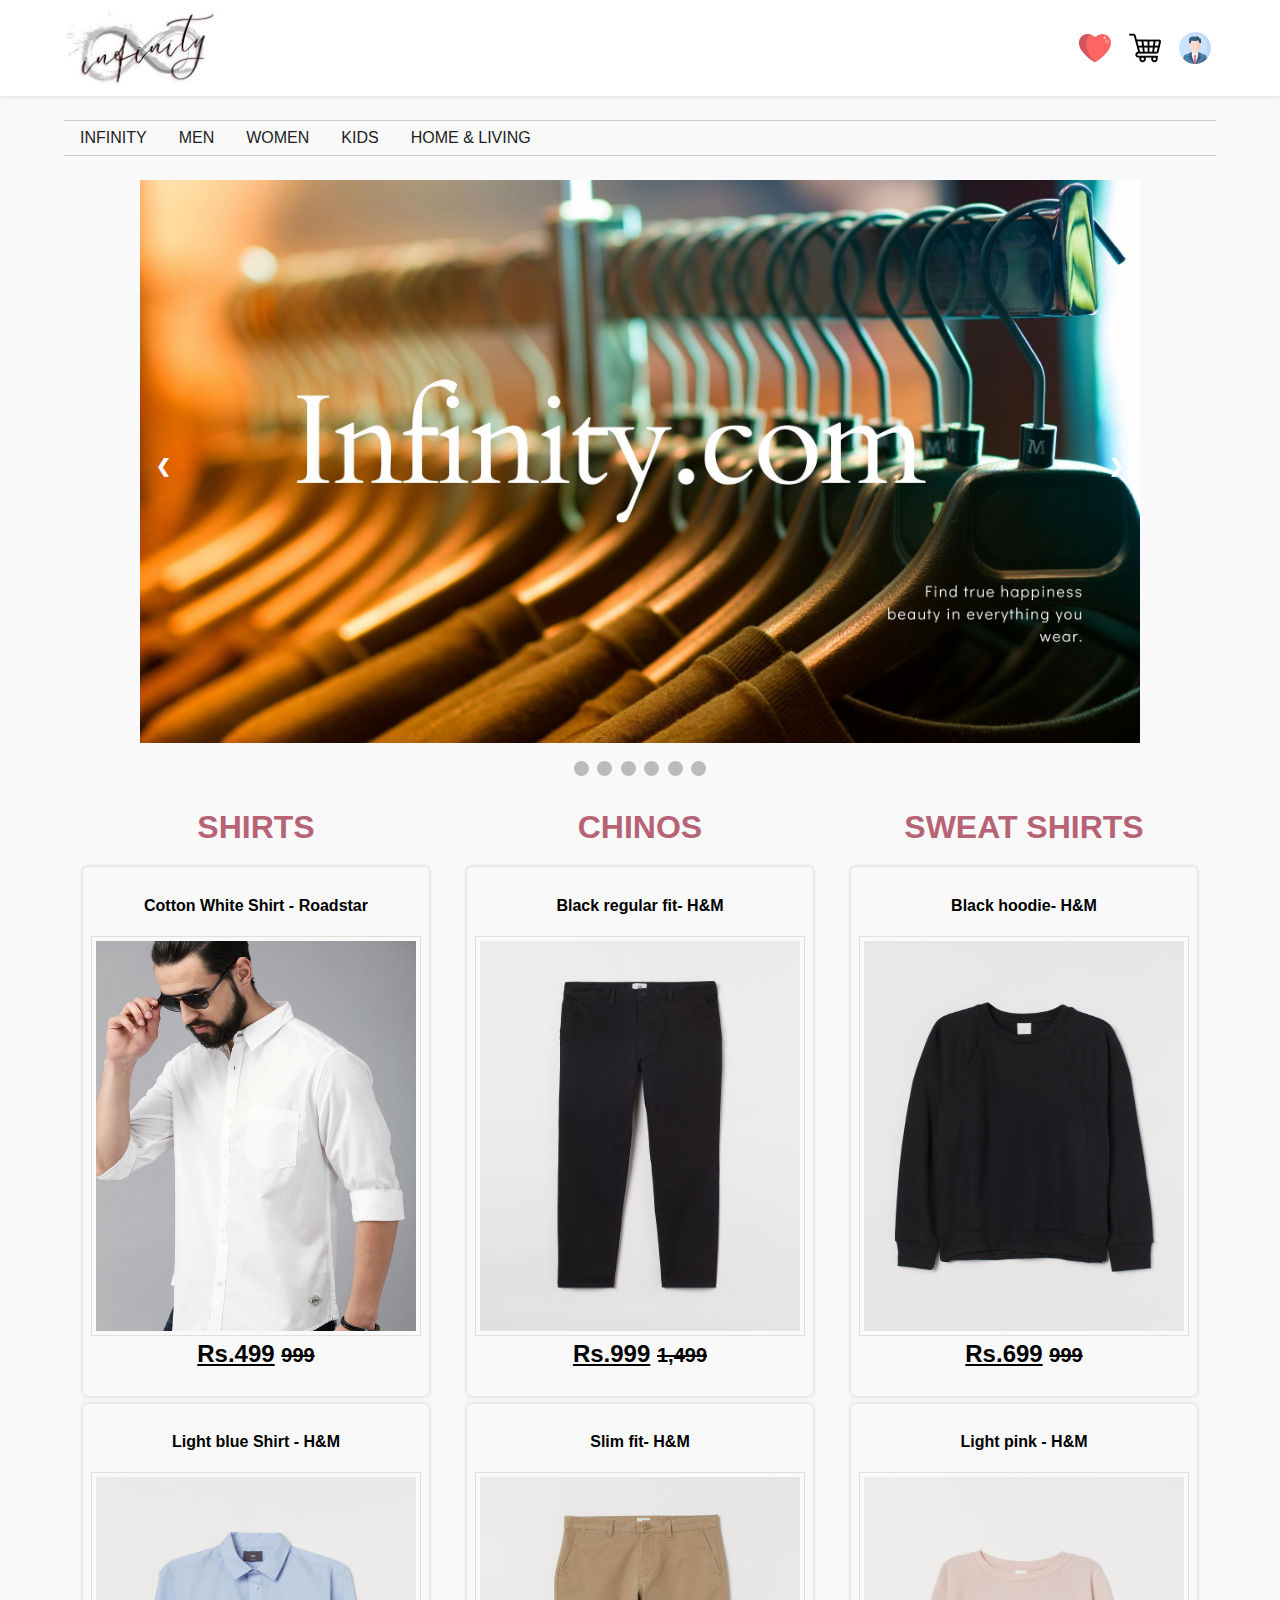
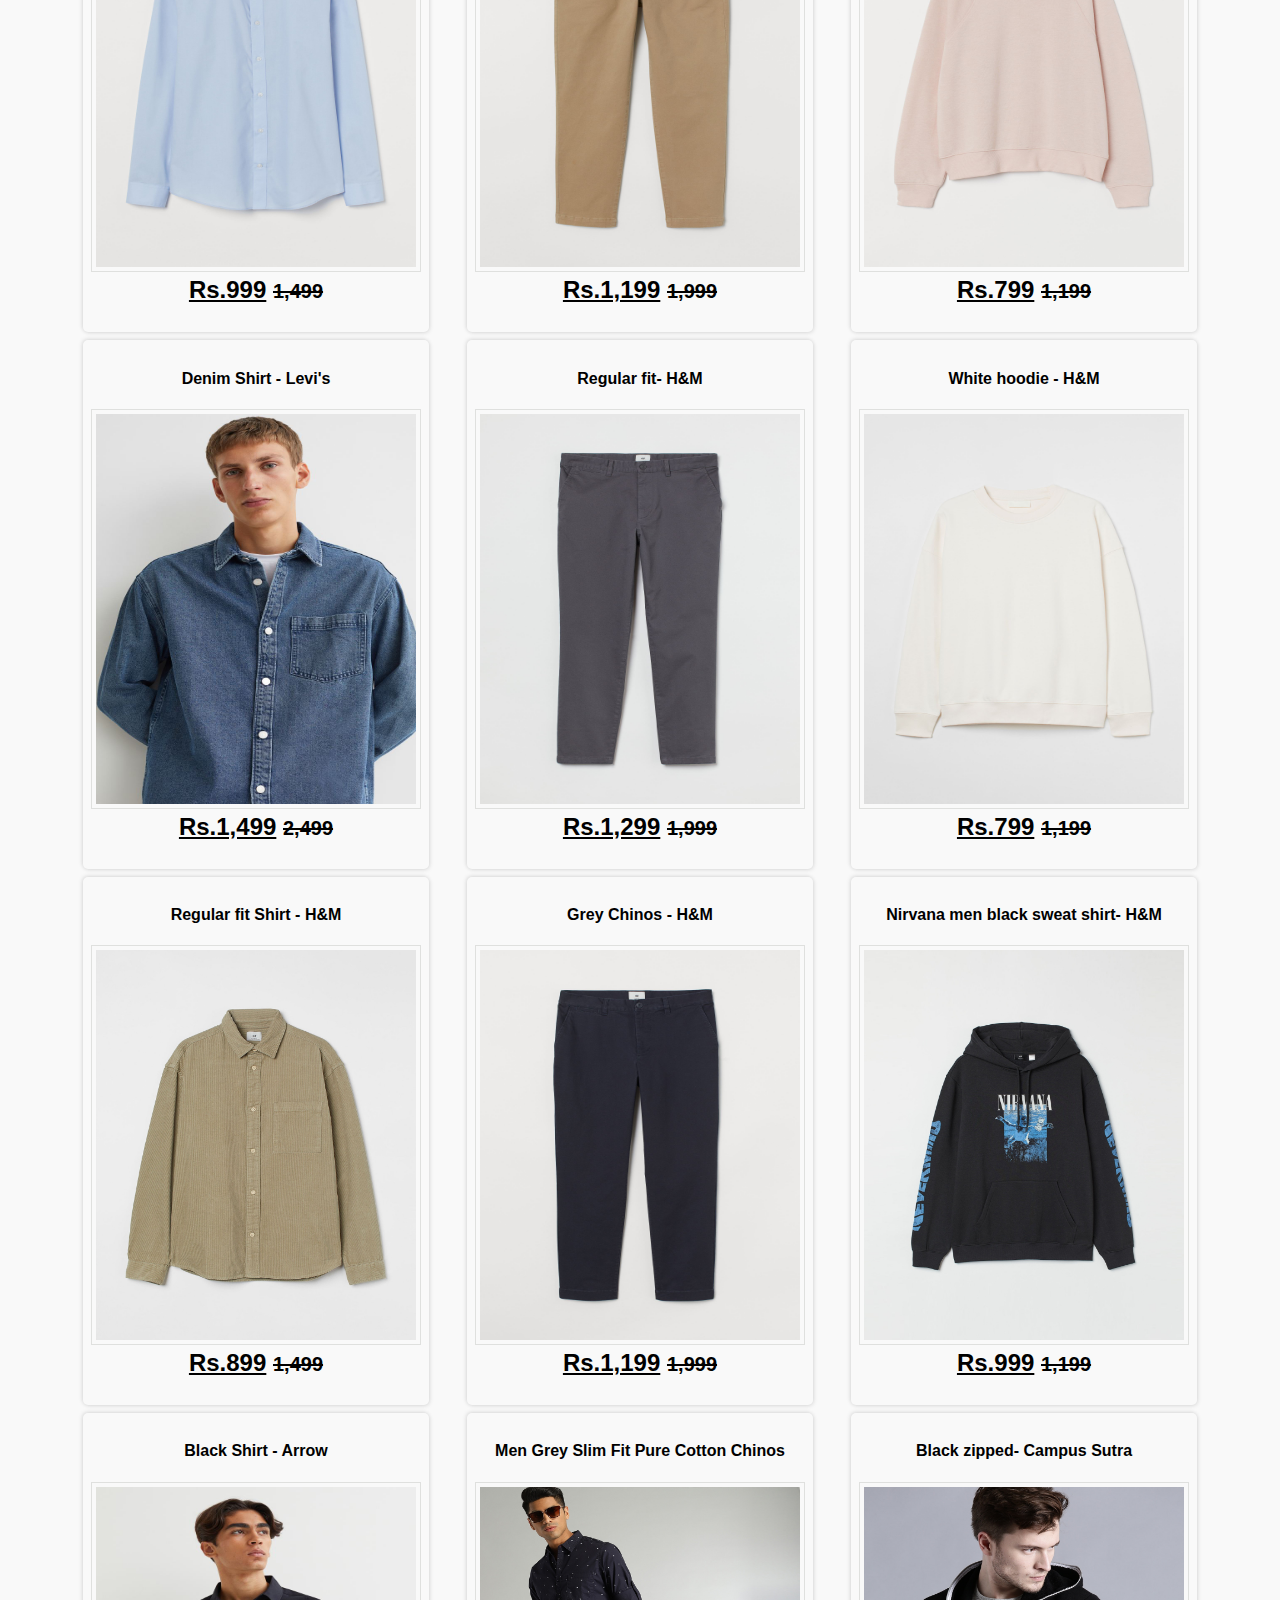
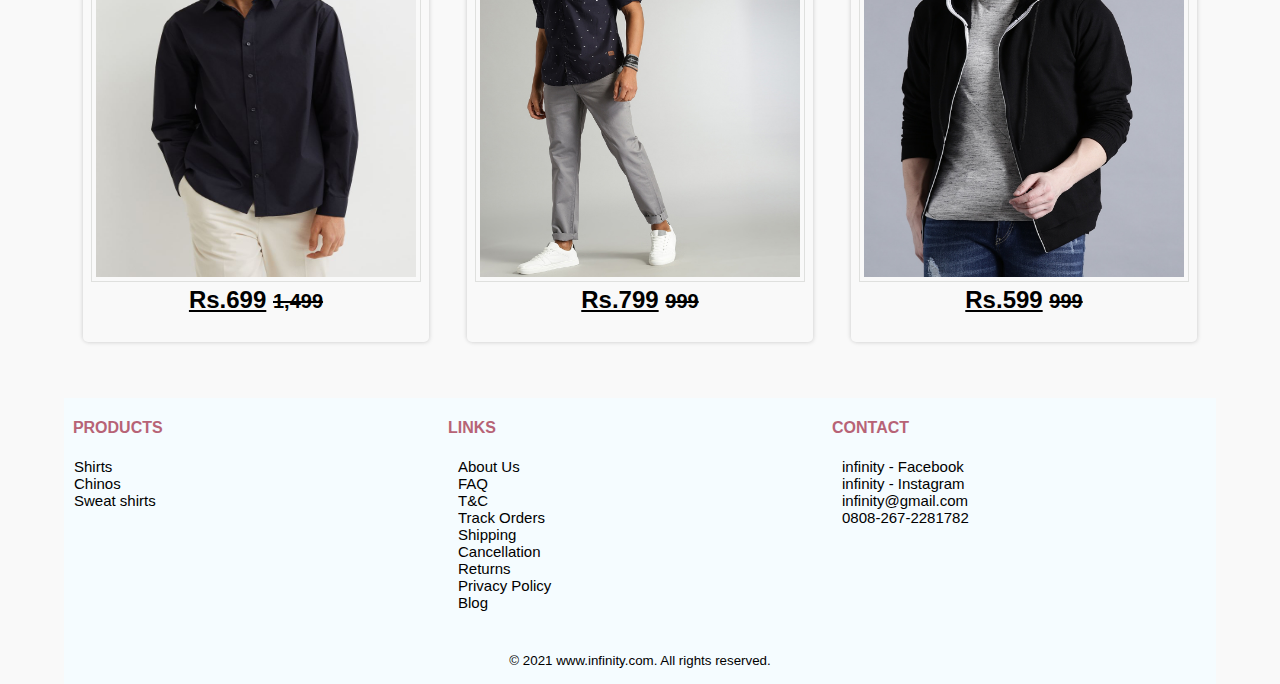
<file: products.html>
<!DOCTYPE html>
<html>
  <head>
    <title>Infinity</title>
    <link rel="shortcut icon" href="img/logo.ico" />
    <meta charset="utf-8" />
       <meta name="viewport" content="width=device-width, initial-scale=1.0">   
    <link href="https://fonts.googleapis.com/css2?family=Roboto:wght@100&display=swap" rel="stylesheet" type='text/css' />
    <link rel="stylesheet" type="text/css" href="css/app.css" />
  </head>
  <body>
   <header style="background-color: white; box-shadow: 0 1px 4px rgba(0, 0, 0, .1);">
    <div class="container" style="padding-top: 8px;padding-bottom: 8px;">
     <div class="grid grid-two">
       <a href="index.html"><IMG class="displayed" src="img/logo.jpg" alt="logo" 
        style="height: 80px ;"/>

     </div>
     <div class="grid grid-two" style="padding-top: 24px;padding-right: 5px;padding-left: 5;text-align: right;">
      
      <a href="login.html"><img src="img/profile.png" alt="logo" 
        class="mx-auto d-block" style="float: right;" />
       <div class="grid grid-two" style="padding-right: 18px;padding-left: 18;text-align: right;float: right;">
       <a href="mycart.html"><img src="img/shopping-cart.png" alt="logo" 
        class="mx-auto d-block" style="float: right;" />
         <div class="grid grid-two" style="padding-right: 18px;padding-left: 18;text-align: right;float: right;">
        <a href="mycart.html"><img src="img/fav.png" alt="logo" 
        class="mx-auto d-block" style="float: right;" />
     </div>
    </div>
   </header>
   <main class="container">

    <nav id="product-nav" class="full">
      <li><a href="index.html">INFINITY</a></li>
     <li><a href="products.html">MEN</a></li>
     <li><a href="products.html">WOMEN</a></li>
     <li><a href="products.html">KIDS</a></li>
     <li><a href="products.html">HOME & LIVING</a></li>
<!--      <li><a href="about.html">ABOUT US</a></li>
     <li><a href="contact.html">CONTACT US</a></li> -->
<!--      <li style="float: right"><a href="login.html">Sign-in</a></li>
      <li style="float: right"><a href="register.html">Sign-up</a></li> -->
    </nav>
  <!--   For image slider -->
    <div class="full">
    <div class="container">
        <style>
* {box-sizing: border-box}
body {font-family: Verdana, sans-serif; margin:0}
.mySlides {display: none}
img {vertical-align: middle;}
/*float: none;
     margin-left: auto;
     margin-right: auto;*/
/* Slideshow container */
.slideshow-container {
  max-width: 1000px;
  position: relative;
  margin: auto;
}

/* Next & previous buttons */
.prev, .next {
  cursor: pointer;
  position: absolute;
  top: 50%;
  width: auto;
  padding: 16px;
  margin-top: -22px;
  color: white;
  font-weight: bold;
  font-size: 18px;
  transition: 0.6s ease;
  border-radius: 0 3px 3px 0;
  user-select: none;
}

/* Position the "next button" to the right */
.next {
  right: 0;
  border-radius: 3px 0 0 3px;
}

/* On hover, add a black background color with a little bit see-through */
.prev:hover, .next:hover {
  background-color: rgba(0,0,0,0.8);
}

/* Caption text */
.text {
  color: #f2f2f2;
  font-size: 15px;
  padding: 8px 12px;
  position: absolute;
  bottom: 8px;
  width: 100%;
  text-align: center;
}

/* Number text (1/3 etc) */
.numbertext {
  color: #f2f2f2;
  font-size: 12px;
  padding: 8px 12px;
  position: absolute;
  top: 0;
}

/* The dots/bullets/indicators */
.dot {
  cursor: pointer;
  height: 15px;
  width: 15px;
  margin: 0 2px;
  background-color: #bbb;
  border-radius: 50%;
  display: inline-block;
  transition: background-color 0.6s ease;
}

.active, .dot:hover {
  background-color: #717171;
}

/* Fading animation */
.fade {
  -webkit-animation-name: fade;
  -webkit-animation-duration: 1.5s;
  animation-name: fade;
  animation-duration: 4.5s;
}

@-webkit-keyframes fade {
  from {opacity: .4} 
  to {opacity: 1}
}

@keyframes fade {
  from {opacity: .4} 
  to {opacity: 1}
}

/* On smaller screens, decrease text size */
@media only screen and (max-width: 300px) {
  .prev, .next,.text {font-size: 11px}
}
</style>
</head>
<body>

<div class="slideshow-container">

<div class="mySlides fade">
  <!-- <div class="numbertext">1 / 3</div> -->
  <img src="img/product/banners2/2.jpg" style="width:100%">
  <!-- <div class="text">Caption Text</div> -->
</div>

<div class="mySlides fade">
 <!--  <div class="numbertext">2 / 3</div> -->
  <img src="img/product/banners2/1.jpg" style="width:100%">
  <!-- <div class="text">Caption Two</div> -->
</div>

<div class="mySlides fade">
  <!-- <div class="numbertext">3 / 3</div> -->
  <img src="img/product/banners2/2.jpg" style="width:100%">
<!--   <div class="text">Caption Three</div> -->
</div>
<div class="mySlides fade">
  <!-- <div class="numbertext">1 / 3</div> -->
  <img src="img/product/banners2/3.jpg" style="width:100%">
  <!-- <div class="text">Caption Text</div> -->
</div>

<div class="mySlides fade">
 <!--  <div class="numbertext">2 / 3</div> -->
  <img src="img/product/banners2/4.jpg" style="width:100%">
  <!-- <div class="text">Caption Two</div> -->
</div>

<div class="mySlides fade">
  <!-- <div class="numbertext">3 / 3</div> -->
  <img src="img/product/banners2/5.jpg" style="width:100%">
<!--   <div class="text">Caption Three</div> -->
</div>

<a class="prev" onclick="plusSlides(-1)">&#10094;</a>
<a class="next" onclick="plusSlides(1)">&#10095;</a>

</div>
<br>

<div style="text-align:center">
  <span class="dot" onclick="currentSlide(1)"></span> 
  <span class="dot" onclick="currentSlide(2)"></span> 
  <span class="dot" onclick="currentSlide(3)"></span> 
  <span class="dot" onclick="currentSlide(4)"></span> 
  <span class="dot" onclick="currentSlide(5)"></span> 
  <span class="dot" onclick="currentSlide(6)"></span> 
</div>

<script>
var slideIndex = 1;
showSlides(slideIndex);

function plusSlides(n) {
  showSlides(slideIndex += n);
}

function currentSlide(n) {
  showSlides(slideIndex = n);
}

function showSlides(n) {
  var slideIndex = 0;
showSlides();

function showSlides() {
  var i;
  var slides = document.getElementsByClassName("mySlides");
  for (i = 0; i < slides.length; i++) {
    slides[i].style.display = "none"; 
  }
  slideIndex++;
  if (slideIndex > slides.length) {slideIndex = 1} 
  slides[slideIndex-1].style.display = "block"; 
  setTimeout(showSlides, 8000); // Change image every 2 seconds
}
}
</script>
     </div>
    </div>
 
    <div class="full">
     <div class="grid grid-three">
     <h1 class="text-blue">SHIRTS</h1>
      <section class="box product">
       <h4>Cotton White Shirt - Roadstar</h4>
       <img src="img/product/shirts/4.jpg" style="width:100%"/>
      <b><h2><ins>Rs.499</ins> <small><del>999</del></small> </h2></b>
      </section>
      <section class="box product">
       <h4>Light blue Shirt - H&M</h4>
       <img src="img/product/shirts/1.jpg" style="width:100%" />
       <b><h2><ins>Rs.999</ins> <small><del>1,499</del></small> </h2></b>
      </section>
      <section class="box product">
       <h4>Denim Shirt - Levi's</h4>
       <img src="img/product/shirts/3.jpg" style="width:100%"/>
       <b><h2><ins>Rs.1,499</ins> <small><del>2,499</del></small> </h2></b>
      </section>
      <section class="box product">
       <h4>Regular fit Shirt - H&M</h4>
       <img src="img/product/shirts/5.jpg" style="width:100%"/>
      <b><h2><ins>Rs.899</ins> <small><del>1,499</del></small> </h2></b>
      </section>
      <section class="box product">
       <h4>Black Shirt - Arrow</h4>
       <img src="img/product/shirts/2.jpg" style="width:100%"/>
       <b><h2><ins>Rs.699</ins> <small><del>1,499</del></small> </h2></b>
      </section>
     </div>
     <div class="grid grid-three">
     <h1 class="text-blue">CHINOS</h1>
      <section class="box product">
        <h4>Black regular fit- H&M</h4>
       <img src="img/product/chinos/1.jpg" style="width:100%"/>
       <b><h2><ins>Rs.999</ins> <small><del>1,499</del></small> </h2></b>
      </section>
      <section class="box product">
       <h4>Slim fit- H&M</h4>
       <img src="img/product/chinos/2.jpg" style="width:100%"/>
       <b><h2><ins>Rs.1,199</ins> <small><del>1,999</del></small> </h2></b>
      </section>
      <section class="box product">
       <h4>Regular fit- H&M</h4>
       <img src="img/product/chinos/3.jpg" style="width:100%"/>
       <b><h2><ins>Rs.1,299</ins> <small><del>1,999</del></small> </h2></b>
      </section>
      <section class="box product">
       <h4>Grey Chinos - H&M</h4>
       <img src="img/product/chinos/4.jpg" style="width:100%"/>
       <b><h2><ins>Rs.1,199</ins> <small><del>1,999</del></small> </h2></b>
      </section>
      <section class="box product">
       <h4>Men Grey Slim Fit Pure Cotton Chinos</h4>
       <img src="img/product/chinos/5.jpg" style="width:100%"/>
       <b><h2><ins>Rs.799</ins> <small><del>999</del></small> </h2></b>
      </section>
     </div>
     <div class="grid grid-three">
     <h1 class="text-blue">SWEAT SHIRTS</h1>
      <section class="box product">
       <h4>Black hoodie- H&M</h4>
       <img src="img/product/sweatshirts/1.jpg" style="width:100%"/>
       <b><h2><ins>Rs.699</ins> <small><del>999</del></small> </h2></b>
      </section>
      <section class="box product">
       <h4>Light pink - H&M</h4>
       <img src="img/product/sweatshirts/2.jpg" style="width:100%"/>
      <b><h2><ins>Rs.799</ins> <small><del>1,199</del></small> </h2></b>
      </section>
      <section class="box product">
       <h4>White hoodie - H&M</h4>
       <img src="img/product/sweatshirts/3.jpg" style="width:100%"/>
       <b><h2><ins>Rs.799</ins> <small><del>1,199</del></small> </h2></b>
      </section>
      <section class="box product">
       <h4>Nirvana men black sweat shirt- H&M</h4>
       <img src="img/product/sweatshirts/4.jpg" style="width:100%"/>
       <b><h2><ins>Rs.999</ins> <small><del>1,199</del></small> </h2></b>
      </section>
      <section class="box product">
       <h4>Black zipped- Campus Sutra</h4>
       <img src="img/product/sweatshirts/5.jpg" style="width:100%"/>
       <b><h2><ins>Rs.599</ins> <small><del>999</del></small> </h2></b>
      </section>
     </div>
    </div>
</main>
   <footer>
    <div class="container" style="background-color: #F5FCFF">
    <div class="full" style="background-color: #F5FCFF">
     <div class="grid grid-three" style="background-color: #F5FCFF">
     <h4 class="text-blue">&nbsp;&nbsp;PRODUCTS</h4>
      <ul>
       <small><li>Shirts</li></small>
       <small><li>Chinos</li></small>
       <small><li>Sweat shirts</li></small>
      </ul>
     </div>
     <div class="grid grid-three">
     <h4 class="text-blue">LINKS</h4>
    <ul>
        <small><li>About Us</li></small>
       <small><li>FAQ</li></small>
       <small><li>T&C</li></small>
       <small><li>Track Orders</li></small>
       <small><li>Shipping</li></small>
       <small><li>Cancellation</li></small>
       <small><li>Returns</li></small>
       <small><li>Privacy Policy</li></small>
       <small><li>Blog</li></small>
      </ul>
           </div>
     <div class="grid grid-three">
     <h4 class="text-blue">CONTACT</h4>
      <ul>
       <small><li>infinity - Facebook</li></small>
      <small><li>infinity - Instagram</li></small>
      <small><li>infinity@gmail.com</li></small>
       <small><li>0808-267-2281782</li></small>
  
      </ul>
     </div>
     
    </div><small>
    <div style="text-align: center; padding: 16px;">
      &copy; 2021 www.infinity.com. All rights reserved.
    </div>
    </div></small>
     
   </footer>
   <script type="text/javascript">
    (function(d) {
     var products = document.getElementsByClassName('product');
     for(var i = products.length - 1;i >= 0 ; --i) {
      products[i].onclick = function() {
       var src = this.getElementsByTagName('img')[0].src;
       document.location.href = 'demo.html#' +  src;
      }
     }
    })(document);

   </script>
  </body>
</html>
</file>
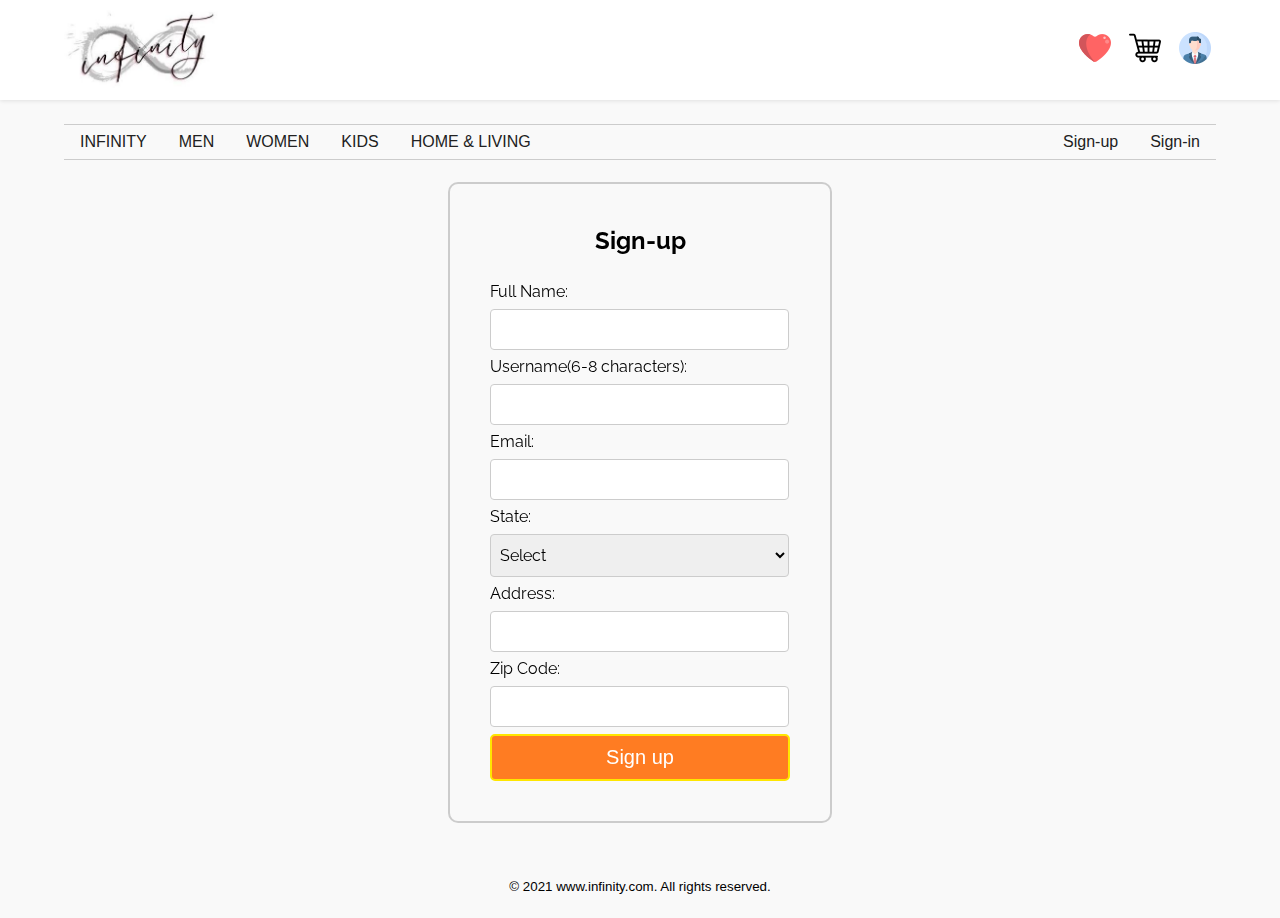
<file: register.html>
<!DOCTYPE html>
<html>
  <head>
    <title>Infinity</title>
    <link rel="shortcut icon" href="img/logo.ico" />
    <meta charset="utf-8" />
    <link href="https://fonts.googleapis.com/css2?family=Roboto:wght@100&display=swap" rel="stylesheet" type='text/css' />
    <link rel="stylesheet" type="text/css" href="css/app.css" />
    <!-- Include CSS File Here -->


<meta content="noindex, nofollow" name="robots">
<link href="css/register.css" rel="stylesheet">
<script src="js/registere.js"></script>
<!-- Include JS File Here -->

  </head>
  <style>
body{
  background-image:url("https://www.linkpicture.com/q/background_19.jpg");
    height: 100%;
    background-position: center;
    background-repeat: no-repeat;
    background-size: cover;
    }
</style>
  <body>
   <header style="background-color: white; box-shadow: 0 1px 4px rgba(0, 0, 0, .1);">
    <div class="container" style="padding-top: 8px;padding-bottom: 8px;">
     <div class="grid grid-two">
       <a href="index.html"><IMG class="displayed" src="img/logo.jpg" alt="logo" 
        style="height: 80px ;"/>

     </div>
     <div class="grid grid-two" style="padding-top: 24px;padding-right: 5px;padding-left: 5;text-align: right;">
      
      <a href="login.html"><img src="img/profile.png" alt="logo" 
        class="mx-auto d-block" style="float: right;" />
       <div class="grid grid-two" style="padding-right: 18px;padding-left: 18;text-align: right;float: right;">
       <a href="mycart.html"><img src="img/shopping-cart.png" alt="logo" 
        class="mx-auto d-block" style="float: right;" />
         <div class="grid grid-two" style="padding-right: 18px;padding-left: 18;text-align: right;float: right;">
        <a href="mycart.html"><img src="img/fav.png" alt="logo" 
        class="mx-auto d-block" style="float: right;" />
     </div>
    </div>
   </header>
   <main class="container">

    <nav id="product-nav" class="full">
    <li><a href="index.html">INFINITY</a></li>
     <li><a href="products.html">MEN</a></li>
     <li><a href="products.html">WOMEN</a></li>
     <li><a href="products.html">KIDS</a></li>
     <li><a href="products.html">HOME & LIVING</a></li>
      <li style="float: right"><a href="login.html">Sign-in</a></li>
       <li style="float: right"><a href="register.html">Sign-up</a></li>
    </nav>
<div id="form_layout">
<p id="head"></p>
<!-- This segment displays the validation rule -->
<h2> Sign-up</h2>
<!-- Form starts from here -->
<form onsubmit='return formValidation()'>
<label>Full Name:</label>
<input id='firstname' type='text'>
<p id="p1"></p>
<!-- This segment displays the validation rule for name -->
<label>Username(6-8 characters):</label>
<input id='username' type='text'>
<p id="p2"></p>
<!-- This segment displays the validation rule for user name -->
<label>Email:</label>
<input id='email' type='text'>
<p id="p3"></p>
<!-- This segment displays the validation rule for email -->
<label>State:</label>
<select id='state'>
<option>
Select
</option>
<option>
Telangana
</option>
<option>
Andhra Pradesh 
</option>
<option>
Punjab
</option>
<option>
Maharastra
</option>
<option>
Delhi
</option>
<option>
Tamil Nadu
</option>
<option>
Kerala
</option>
<option>
Karnataka
</option>
<option>
Jammu and Kashmir
</option>
</select>
<p id="p4"></p>
<!-- This segment displays the validation rule for selection -->
<label>Address:</label>
<input id='addr' type='text'>
<p id="p5"></p>
<!-- This segment displays the validation rule for address -->
<label>Zip Code:</label>
<input id='zip' type='text'>
<p id="p6"></p>
<!-- This segment displays the validation rule for zip -->
<input id="submit" type='submit' value='Sign up'>
</form>
</div>

</main>
   <footer>
    <div class="container">
    <div class="full">
     <div class="grid grid-three">
<!--      <h4 class="text-blue">PRODUCTS</h4>
      <ul>
       <small><li>Shirts</li></small>
       <small><li>Chinos</li></small>
       <small><li>Sweat shirts</li></small>
      </ul>
     </div>
     <div class="grid grid-three">
     <h4 class="text-blue">LINKS</h4>
    <ul>
        <small><li>About Us</li></small>
       <small><li>FAQ</li></small>
       <small><li>T&C</li></small>
       <small><li>Track Orders</li></small>
       <small><li>Shipping</li></small>
       <small><li>Cancellation</li></small>
       <small><li>Returns</li></small>
       <small><li>Privacy Policy</li></small>
       <small><li>Blog</li></small>
      </ul>
           </div>
     <div class="grid grid-three">
     <h4 class="text-blue">CONTACT</h4>
      <ul>
       <small><li>infinity - Facebook</li></small>
      <small><li>infinity - Instagram</li></small>
      <small><li>infinity@gmail.com</li></small>
       <small><li>0808-267-2281782</li></small>
  
      </ul>
     </div> -->
     
    </div><small>
    <div style="text-align: center; padding: 16px;">
      &copy; 2021 www.infinity.com. All rights reserved.
    </div>
    </div></small>
     
   </footer>
<script type="text/javascript">
 (function(d) {
  var products = document.getElementsByClassName('product');
  for(var i = products.length - 1;i >= 0 ; --i) {
   products[i].onclick = function() {
    var src = this.getElementsByTagName('img')[0].src;
    document.location.href = 'demo.html#' +  src;
   }
  }
 })(document);

</script>
</body>
</html>
</body>
</html>
</file>
<file: css/app.css>
.dark-background      { background: #1976D2; }
.default-background   { background: #2196F3; }
.light-background    { background: #fef8dd; }
.text-color     { color: #FFFFFF; }
.accent-color            { background: #03A9F4; }
.accent-background { background: #03A9F4; }
.primary-text-color      { color: #212121; }
.secondary-text-color    { color: #727272; }
.divider-color           { border-color: #B6B6B6; }
.text-blue {
  color: #b76376;
}
/*IMG.displayed {
    display: block;
    float: right;
    margin-left: auto;
    margin-right: auto }*/
.uppr {
  text-transform: uppercase;
}
h3.uppr {
  border-bottom: 0px solid #b76376;
}
html, body {
   float: none;
     margin-left: auto;
     margin-right: auto;
   margin: 0;
   padding: 0;
   width: 100%;
   background-color: #f9f9f9;
   font-family: 'Advent Pro', sans-serif;
  }
 .container {
  position: relative;
  max-width: 90%;
  margin: 0 auto;
 }
 main > .container {
  margin-top: 16px;
}
 .clear,
 .full::after, .container::after {
  content: "";
  display: table;
  clear: both; 
 }
 .grid {
  box-sizing: border-box;
  float: left;
 }
 .grid-two {
  width: 50%;
 }
 .grid-three {
  width: 33.333%;
 /* color: whitesmoke;*/
 }
 .grid-four {
  width: 25%;
 }
 .full {
  width: 100%;
  box-sizing: border-box;
  margin: 8px auto;
 }
 .grid:last-child {
  float: right;
 }
 .button {
  padding: 4px 8px;
  border-radius: 4px;
  display: inline-block;
 }
 a {
  text-decoration: none;
 }
 #product-nav {
  list-style: none;
  border-top: 1px solid #ccc;
  border-bottom: 1px solid #ccc;
  margin-top: 24px;
  margin-bottom: 24px;
 }
 #product-nav li {
  float: left;
  padding: 8px 16px;
  font-size: 16px;
 }
 #product-nav li a {
  color: #212121;
 }
 #product-nav li a:hover,
 #product-nav li a:active {
  color: #919191;
 }
 .box {
  box-sizing: border-box;
  padding: 8px;
  box-shadow: 1px 1px 4px rgba(0, 0, 0, .1),-1px -1px 4px rgba(0, 0, 0, .1);
  border-radius: 5px;
 }
 .box h3 {
  margin: 4px;
 }
 .grid > .box {
  width: 90%;
  margin: 0 auto;
 }
 .product-line {
  border-bottom: 2px solid rgba(30, 30, 30, .2);
 }
 .product-line:last-child {
  border-bottom: 0 none;
 }
 .product {
  position: relative;
  text-align: center;
  overflow: hidden;
  cursor: pointer;
  margin-top: 8px !important;
  margin-bottom: 8px !important;
 }
 .product > img {
  display: block;
  margin: 0 auto;
  border: 0.25px solid rgba(40,50,30,.12);
  padding: 4px;
  box-sizing: border-box;
  height: 400px;
  width: auto;
 }
 .product:hover > img {
  box-shadow: 2px 2px 4px rgba(40,40,40,.15), -2px -2px 4px rgba(40,40,40,.15);
 }
 .product h2 {
  margin-top: 4px;
 }
 p {
  font-size: 18px;
 }
 footer {
  align-content: center;
  margin-top: 32px;

 }
 footer ul {
  list-style: none;
  font-size: 18px;
  padding-left: 10px;
 }
 .detail {
  text-align: center;
  background-color: #efefef;
  padding: 16px 0;
 }
 #demo-img {
  width: 100%;
  max-width: 400px;
  margin: 0 auto;
  border: 4px solid #fff;
  border-radius: 4px;
  box-shadow: 0 1px 4px rgba(0, 0, 0, .1);
 }
 .button {
  border: 0 none;
  outline: 0 none;
  border-radius: 4px;
  display: inline-block;
  font-size: 50px;
  padding: 4px 8px;
  opacity: .92;
  cursor: pointer;
  color: #cdcefc;
 }
 .button:hover {
  opacity: .96;
 }
 .button:active {
  opacity: 1;
 }
 #price {
  display: block;
  font-size: 32px;
  font-weight: bold;
  margin-bottom: 16px;
 }
 .red {

  background-color: #992121;
 }
 .green {
  background-color: none;
 }
 .blue {
  background-color: none;
 }
 .grid-three > h1 {
  text-align: center;
 }
 form * {
   
  
  display: block;
  box-sizing: border-box;
  /*border: 1px solid rgba(0, 0, 0, .15);*/
  width: 100%;
  margin: 7px 0;
/*  padding: 4px 8px;*/
  border-radius: 4px;
 }
</file>
<file: css/contact.css>
form *{
	float: none;
     margin-left: auto;
     margin-right: auto;
}
.one_half {
	
	color: white;
	display: inline;
	height:0;
	padding:20px;
	margin:40px 0px 10px 90px ;
	float: none;
     margin-left: auto;
     margin-right: auto;

}
</file>
<file: css/form.css>
div#main{

width:1200px;
margin:0 auto;
font-family:'Ubuntu',sans-serif
}
div#form_sample{
     background: #ffffff10;
    backdrop-filter:blur(5px);
    -webkit-backdrop-filter:blur(5px);
	 float: none;
     margin-left: auto;
     margin-right: auto;
text-align:center;
border:1px solid #ccc;
width:300px;
padding:0 50px 15px;
margin-top:20px;
box-shadow:0 0 15px;
border-radius:6px;
/*float:left*/
}
#main h1{

margin-top:40px
}
hr{
     float: none;
     margin-left: auto;
     margin-right: auto;
margin-top:-5px
}
label{
   
float:left;
font-size:16px
}
input[type="text"],input[type="email"]{
width:100%;
margin-top:10px;
height:45px;
margin-bottom:25px;
padding:10px;
border:1px solid #000000
}
textarea{
     
width:100%;
border:3px solid #ffffff
margin-bottom:25px;
margin-top:10px;
height:100px;
resize:none
}
input[type="submit"]{
width:100%;
padding:10px 45px;
background-color:#ff7c22;
border:none;
color:#fff;
font-size:18px;
font-weight:700;
cursor:pointer;
font-family:'Ubuntu',sans-serif
}
div#fugo{
float:right
}
</file>
<file: css/login.css>
/* Below line is used for online Google font */
@import url(http://fonts.googleapis.com/css?family=Raleway);
/*IMG.displayed {
    display: block;
    margin-left: auto;
    margin-right: auto }*/
h2{
/*
background-color: #F5F5F5;*/
padding: 30px 35px;
margin: -10px -50px;
text-align:center;
border-radius: 10px 10px 0 0;
}
hr{
margin: 10px -50px;
border: 0;
border-top: 1px solid #ccc;
margin-bottom: 40px;
}
div.main{
  background: #ffffff10;
    backdrop-filter:blur(5px);
    -webkit-backdrop-filter:blur(5px);
  float: none;
     margin-left: auto;
     margin-right: auto;
width: 300px;
padding: 10px 50px 25px;
border: 2px solid gray;
border-radius: 10px;
font-family: raleway;
text-align: left;
margin-top:50px;
}
input[type=text],input[type=password]{
width: 100%;
height: 40px;
padding: 5px;
margin-bottom: 25px;
margin-top: 5px;
border: 2px solid #ccc;
color: #4f4f4f;
font-size: 16px;
border-radius: 5px;
}
label{
/*color: #000000;
text-shadow: 0 2px 0 #fff;
font-size: 14px;
font-weight: bold;*/
}
center{
font-size:32px;
}
.note{
color:red;
}
.valid{
color:green;
}
.back{
text-decoration: none;
border: 1px solid rgb(0, 143, 255);
background-color: rgb(0, 214, 255);
padding: 3px 20px;
border-radius: 2px;
color: black;
}
input[type=button]{
font-size: 16px;
background: linear-gradient(#ff7c22 8%, #ffe600 100%);
border: 1px solid #e5a900;
color: #4E4D4B;
font-weight: bold;
cursor: pointer;
width: 100%;
border-radius: 5px;
padding: 10px 0;
outline:none;
}
input[type=button]:hover{
background: linear-gradient(#ffe600 5%, #ffbc00 100%);
}
#form_id {
  max-width: 500px;
}
</file>
<file: css/mycart.css>
div #payment{
	background: #ffffff10;
    backdrop-filter:blur(5px);
    -webkit-backdrop-filter:blur(5px);
  float: none;
     margin-left: auto;
     margin-right: auto;
	 box-sizing:border-box;
	 box-decoration-break:initial;
	 border:1px solid gray;
	 box-shadow:initial;
	 width:500px;
	/* float:center;*/
	 padding:30px 40px 30px;
}
input #name{
	font-family:sans-serif;
}
label {
	margin-top: 6px;
	display: block;

}
form>input{
	padding: 2px 8px;
}
html body{
	background-color:none;
}
input[type=button]{
font-size: 16px;
background: linear-gradient(#ff7c22 8%, #ffe600 100%);
border: 1px solid #e5a900;
color: #4E4D4B;
font-weight: bold;
cursor: pointer;
width: 100%;
border-radius: 5px;
padding: 10px 0;
outline:none;
}
/*input[type=button]:hover{
background: linear-gradient(#ffe600 5%, #ffbc00 100%);
}*/
#form_id {
  max-width: 500px;
}
</file>
<file: css/register.css>
@import url(http://fonts.googleapis.com/css?family=Raleway);

#main{

width:960px;
margin:50px auto;
font-family:raleway;
}

span{
color:red;
}

h2{
/*background-color: #FEFFED;*/
text-align:center;
border-radius: 10px 10px 0 0;
margin: -10px -40px;
padding: 30px;
}

hr{
border:0;
border-bottom:1px solid #ccc;
margin: 10px -40px;
margin-bottom: 30px;
}

#form_layout{
	background: #ffffff10;
    backdrop-filter:blur(5px);
    -webkit-backdrop-filter:blur(5px);
	float: none;
     margin-left: auto;
     margin-right: auto;

width:300px;
/*float: left;*/
border-radius: 10px;
font-family:raleway;
border: 2px solid #ccc;
padding: 10px 40px 25px;
margin-top: -2px;
}

input[type=text],input[type=password],#state{
width:99.5%;
padding: 10px;
margin-top: 8px;
border: 1px solid #ccc;
padding-left: 5px;
font-size: 16px;
font-family:raleway;
}

input[type=submit]{
width: 100%;
background-color:#ff7c22;
color: white;
border: 2px solid #ffe600;
padding: 10px;
font-size:20px;
cursor:pointer;
border-radius: 5px;
margin-bottom: 15px;
}

a{
text-decoration:none;
color: cornflowerblue;
}

i{
color: cornflowerblue;
}

p{
font-size:12px;
color:red;
}
</file>
